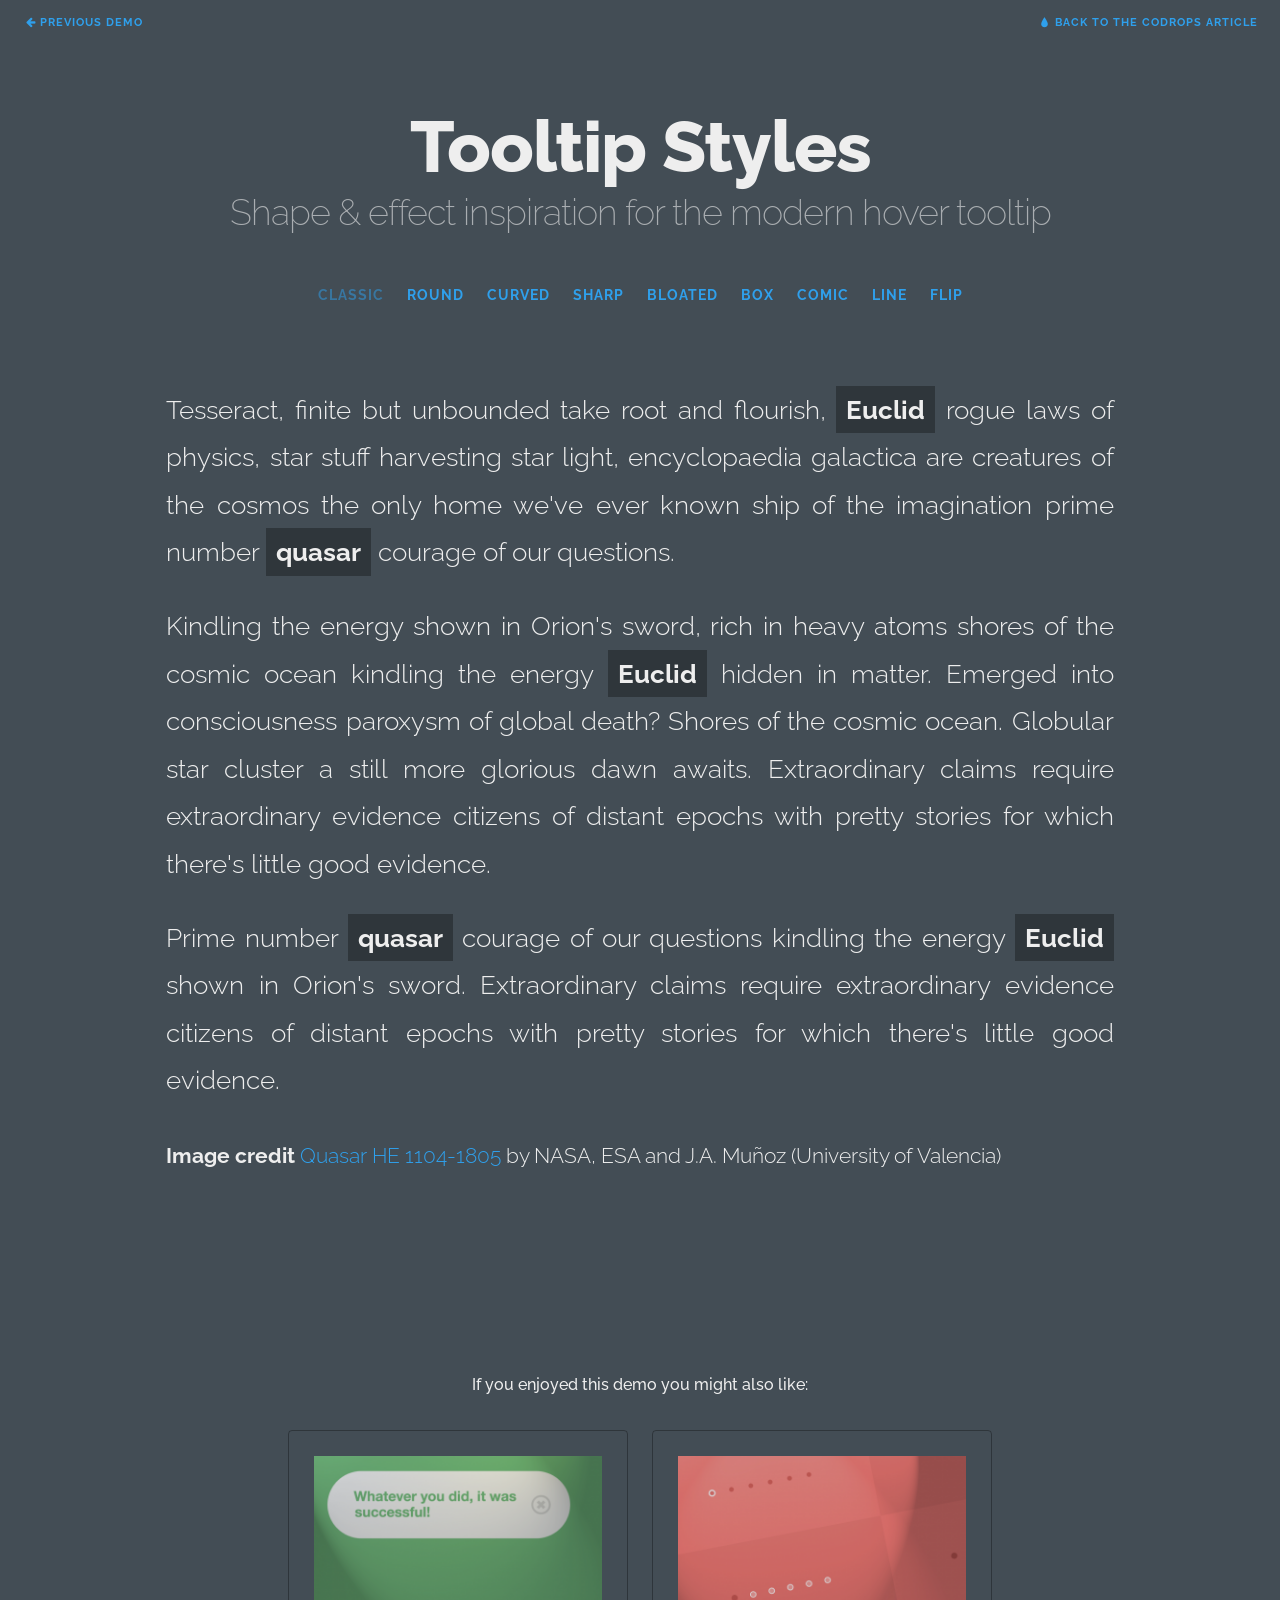
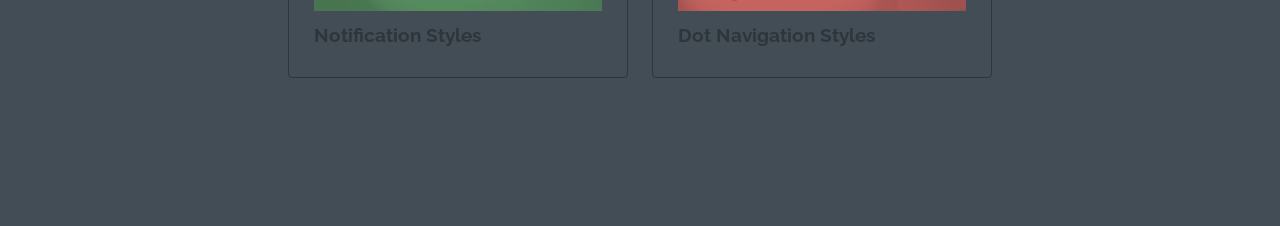
<file: assets/tooltip/index.html>
<!DOCTYPE html>
<html lang="en" class="no-js">
	<head>
		<meta charset="UTF-8" />
		<meta http-equiv="X-UA-Compatible" content="IE=edge"> 
		<meta name="viewport" content="width=device-width, initial-scale=1"> 
		<title>Tooltip Styles Inspiration | Classic</title>
		<meta name="description" content="Various hover tooltip styles, shapes and effects for your inspiration" />
		<meta name="keywords" content="tooltip, effect, style, inspiration, css, svg, animation" />
		<meta name="author" content="Codrops" />
		<link rel="shortcut icon" href="../favicon.ico">
		<link rel="stylesheet" type="text/css" href="css/normalize.css" />
		<link rel="stylesheet" type="text/css" href="css/demo.css" />
		<link rel="stylesheet" type="text/css" href="css/tooltip-classic.css" />
		<!--[if IE]>
  		<script src="http://html5shiv.googlecode.com/svn/trunk/html5.js"></script>
		<![endif]-->
	</head>
	<body class="color-1">
		<div class="container">
			<!-- Top Navigation -->
			<div class="codrops-top clearfix">
				<a class="codrops-icon codrops-icon-prev" href="http://tympanus.net/Development/AnimatedHeaderBackgrounds/"><span>Previous Demo</span></a>
				<span class="right"><a class="codrops-icon codrops-icon-drop" href="http://tympanus.net/codrops/?p=20496"><span>Back to the Codrops Article</span></a></span>
			</div>
			<div class="content">
				<header class="codrops-header">
					<h1>Tooltip Styles <span>Shape &amp; effect inspiration for the modern hover tooltip</span></h1>	
					<nav class="codrops-demos">
						<a class="current-demo" href="index.html">Classic</a>
						<a href="round.html">Round</a>
						<a href="curved.html">Curved</a>
						<a href="sharp.html">Sharp</a>
						<a href="bloated.html">Bloated</a>
						<a href="box.html">Box</a>
						<a href="comic.html">Comic</a>
						<a href="line.html">Line</a>						
						<a href="flip.html">Flip</a>
					</nav>
				</header>
				<div class="dummy dummy-text">
					<p>Tesseract, finite but unbounded take root and flourish, <span class="tooltip tooltip-effect-1"><span class="tooltip-item">Euclid</span><span class="tooltip-content clearfix"><img src="img/Euclid.png" /><span class="tooltip-text"><strong>Euclid</strong>, also known as Euclid of Alexandria, was a Greek mathematician, often referred to as the "Father of Geometry". He was active in Alexandria during the reign of Ptolemy I. <a href="http://en.wikipedia.org/wiki/Euclid">Wikipedia</a></span></span></span> rogue laws of physics, star stuff harvesting star light, encyclopaedia galactica are creatures of the cosmos the only home we've ever known ship of the imagination prime number <span class="tooltip tooltip-effect-2"><span class="tooltip-item">quasar</span><span class="tooltip-content clearfix"><img src="img/Quasar.png" /><span class="tooltip-text"><strong>Quasars</strong> are believed to be powered by accretion of material into supermassive black holes in the nuclei of distant galaxies, making these luminous versions of the general... <a href="http://en.wikipedia.org/wiki/Quasar">Wikipedia</a></span></span></span> courage of our questions.</p>
					<p>Kindling the energy shown in Orion's sword, rich in heavy atoms shores of the cosmic ocean kindling the energy <span class="tooltip tooltip-effect-3"><span class="tooltip-item">Euclid</span><span class="tooltip-content clearfix"><img src="img/Euclid.png" /><span class="tooltip-text"><strong>Euclid</strong>, also known as Euclid of Alexandria, was a Greek mathematician, often referred to as the "Father of Geometry". He was active in Alexandria during the reign of Ptolemy I. <a href="http://en.wikipedia.org/wiki/Euclid">Wikipedia</a></span></span></span> hidden in matter. Emerged into consciousness paroxysm of global death? Shores of the cosmic ocean. Globular star cluster a still more glorious dawn awaits. Extraordinary claims require extraordinary evidence citizens of distant epochs with pretty stories for which there's little good evidence. </p>
					<p>Prime number <span class="tooltip tooltip-effect-4"><span class="tooltip-item">quasar</span><span class="tooltip-content clearfix"><img src="img/Quasar.png" /><span class="tooltip-text"><strong>Quasars</strong> are believed to be powered by accretion of material into supermassive black holes in the nuclei of distant galaxies, making these luminous versions of the general... <a href="http://en.wikipedia.org/wiki/Quasar">Wikipedia</a></span></span></span> courage of our questions kindling the energy <span class="tooltip tooltip-effect-5"><span class="tooltip-item">Euclid</span><span class="tooltip-content clearfix"><span class="tooltip-text"><strong>Euclid</strong>, also known as Euclid of Alexandria, was a Greek mathematician, often referred to as the "Father of Geometry". He was active in Alexandria during the reign of Ptolemy I. <a href="http://en.wikipedia.org/wiki/Euclid">Wikipedia</a></span></span></span> shown in Orion's sword. Extraordinary claims require extraordinary evidence citizens of distant epochs with pretty stories for which there's little good evidence.</p>
					<p><small><strong>Image credit</strong> <a href="http://www.spacetelescope.org/images/heic1116a/">Quasar HE 1104-1805</a> by NASA, ESA and J.A. Muñoz (University of Valencia)</small></p>
				</div>
				<!-- Related demos -->
				<section class="related">
					<p>If you enjoyed this demo you might also like:</p>
					<a href="http://tympanus.net/Development/NotificationStyles/">
						<img src="img/related/NotificationStyles-300x162.png" />
						<h3>Notification Styles</h3>
					</a>
					<a href="http://tympanus.net/Development/DotNavigationStyles/">
						<img src="img/related/DotNavigationStyles-300x162.png" />
						<h3>Dot Navigation Styles</h3>
					</a>
				</section>
			</div><!-- /content -->
		</div><!-- /container -->
	</body>
</html>
</file>
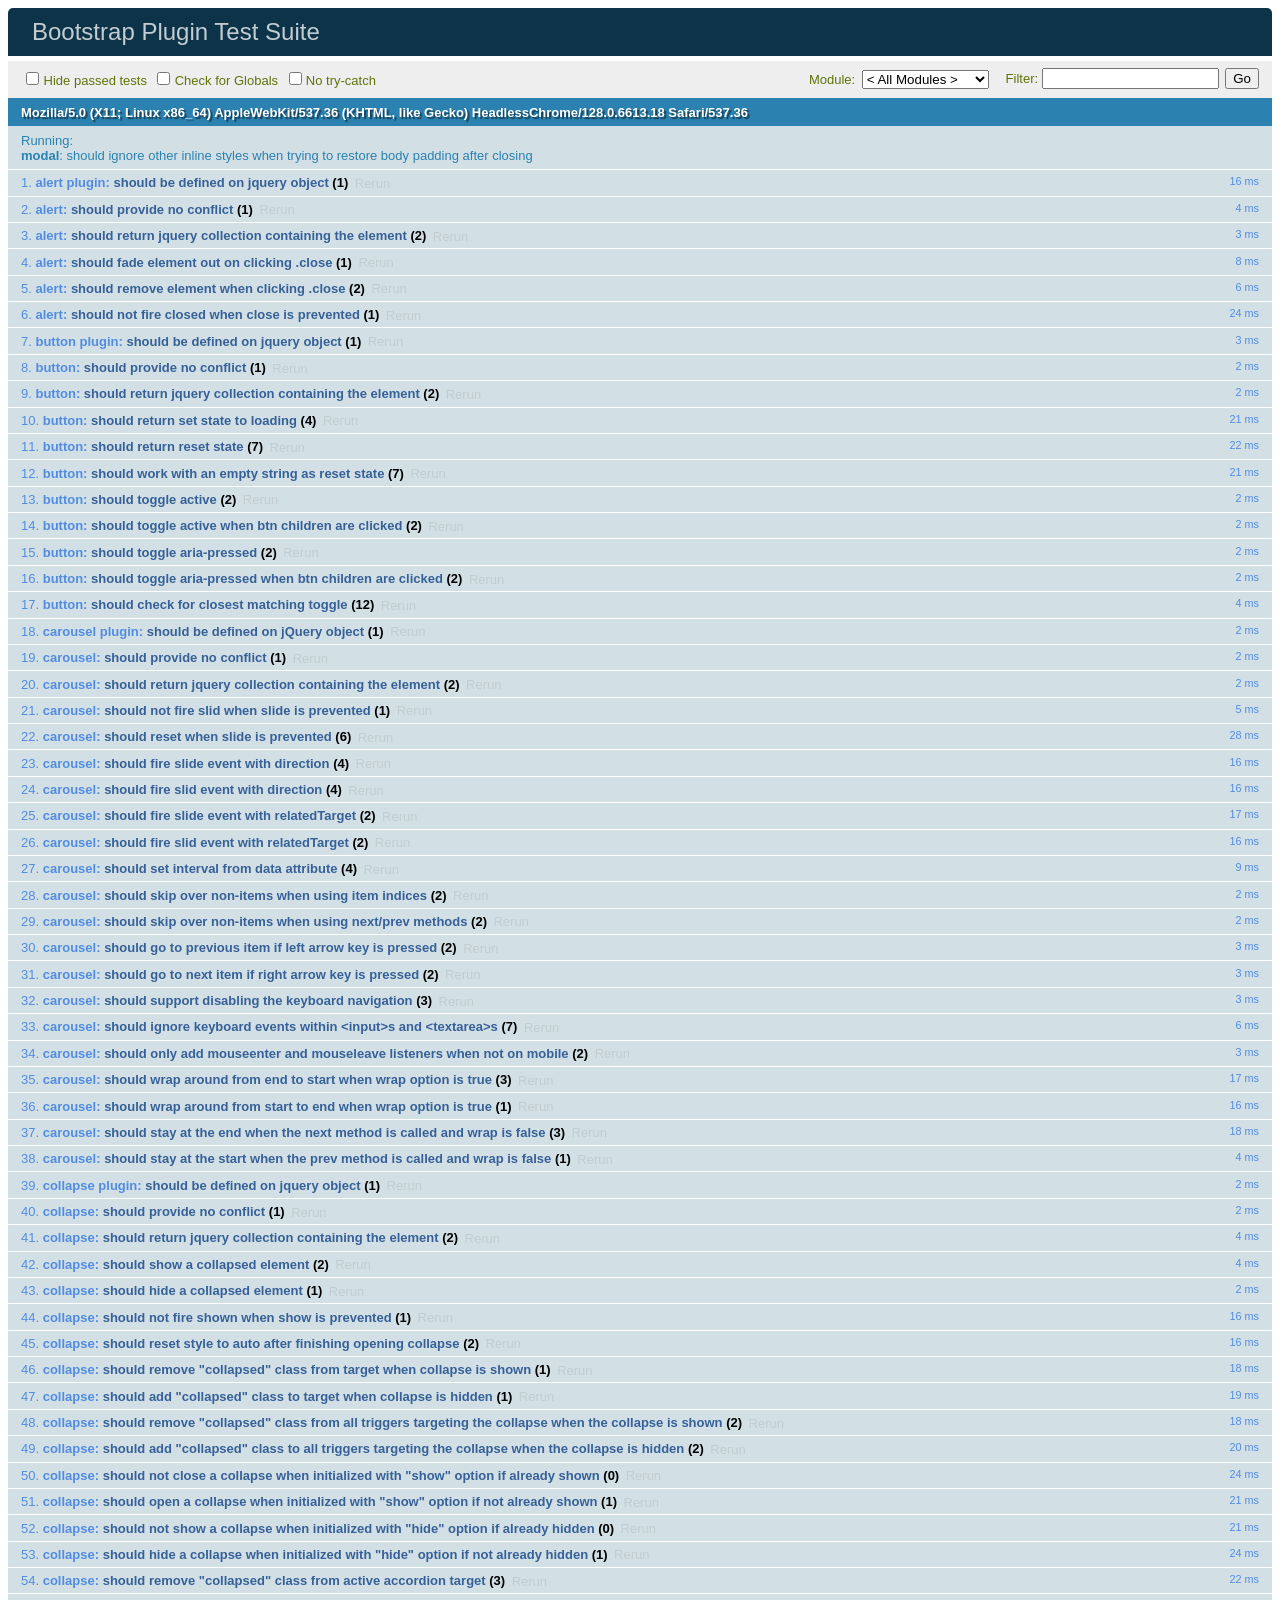
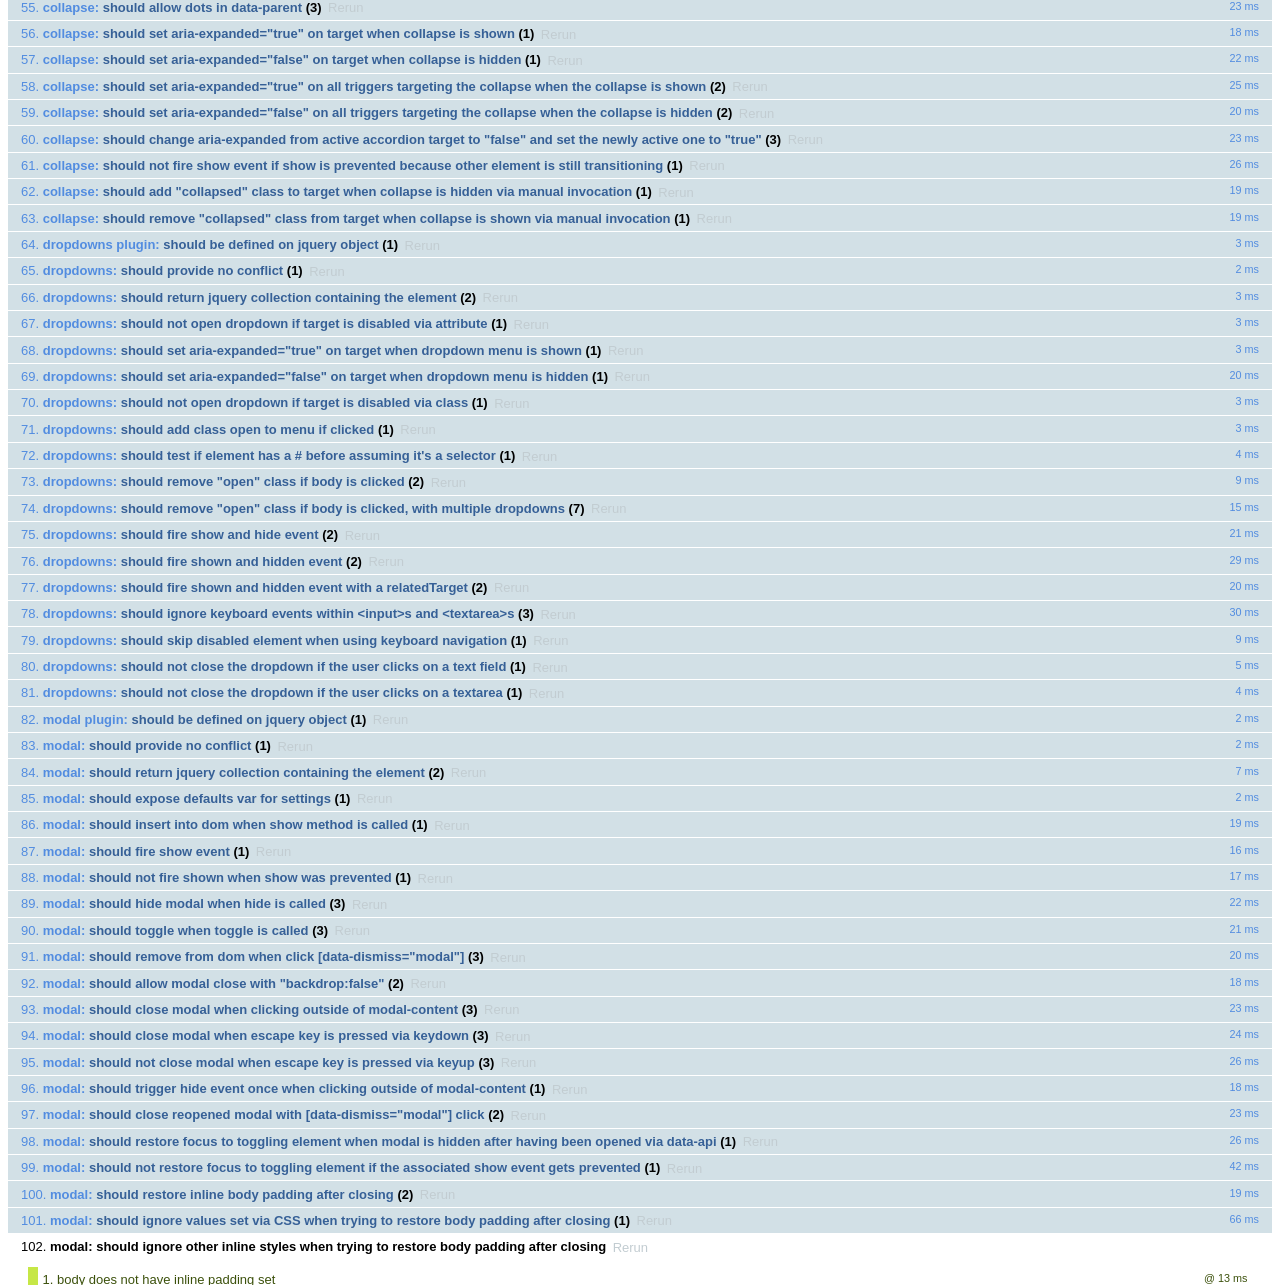
<file: assets/btsp-source/js/tests/index.html>
<!DOCTYPE html>
<html>
  <head>
    <meta charset="utf-8">
    <title>Bootstrap Plugin Test Suite</title>
    <meta name="viewport" content="width=device-width, initial-scale=1">

    <!-- jQuery -->
    <script src="vendor/jquery.min.js"></script>
    <script>
      // Disable jQuery event aliases to ensure we don't accidentally use any of them
      (function () {
        var eventAliases = [
          'blur',
          'focus',
          'focusin',
          'focusout',
          'load',
          'resize',
          'scroll',
          'unload',
          'click',
          'dblclick',
          'mousedown',
          'mouseup',
          'mousemove',
          'mouseover',
          'mouseout',
          'mouseenter',
          'mouseleave',
          'change',
          'select',
          'submit',
          'keydown',
          'keypress',
          'keyup',
          'error',
          'contextmenu',
          'hover',
          'bind',
          'unbind',
          'delegate',
          'undelegate'
        ]
        for (var i = 0; i < eventAliases.length; i++) {
          $.fn[eventAliases[i]] = undefined
        }
      })()
    </script>

    <!-- QUnit -->
    <link rel="stylesheet" href="vendor/qunit.css" media="screen">
    <script src="vendor/qunit.js"></script>
    <script>
      // See https://github.com/axemclion/grunt-saucelabs#test-result-details-with-qunit
      var log = []
      // Require assert.expect in each test
      QUnit.config.requireExpects = true
      QUnit.done(function (testResults) {
        var tests = []
        for (var i = 0, len = log.length; i < len; i++) {
          var details = log[i]
          tests.push({
            name: details.name,
            result: details.result,
            expected: details.expected,
            actual: details.actual,
            source: details.source
          })
        }
        testResults.tests = tests

        window.global_test_results = testResults
      })

      QUnit.testStart(function (testDetails) {
        $(window).scrollTop(0)
        QUnit.log(function (details) {
          if (!details.result) {
            details.name = testDetails.name
            log.push(details)
          }
        })
      })

      // Cleanup
      QUnit.testDone(function () {
        $('#qunit-fixture').empty()
        $('#modal-test, .modal-backdrop').remove()
      })

      // Display fixture on-screen on iOS to avoid false positives
      if (/iPhone|iPad|iPod/.test(navigator.userAgent)) {
        QUnit.begin(function() {
          $('#qunit-fixture').css({ top: 0, left: 0 })
        })

        QUnit.done(function () {
          $('#qunit-fixture').css({ top: '', left: '' })
        })
      }

      // Disable deprecated global QUnit method aliases in preparation for QUnit v2
      (function () {
        var methodNames = [
          'async',
          'asyncTest',
          'deepEqual',
          'equal',
          'expect',
          'module',
          'notDeepEqual',
          'notEqual',
          'notPropEqual',
          'notStrictEqual',
          'ok',
          'propEqual',
          'push',
          'start',
          'stop',
          'strictEqual',
          'test',
          'throws'
        ];
        for (var i = 0; i < methodNames.length; i++) {
          var methodName = methodNames[i];
          window[methodName] = undefined;
        }
      })();
    </script>

    <!-- Plugin sources -->
    <script>$.support.transition = false</script>
    <script src="../../js/alert.js"></script>
    <script src="../../js/button.js"></script>
    <script src="../../js/carousel.js"></script>
    <script src="../../js/collapse.js"></script>
    <script src="../../js/dropdown.js"></script>
    <script src="../../js/modal.js"></script>
    <script src="../../js/scrollspy.js"></script>
    <script src="../../js/tab.js"></script>
    <script src="../../js/tooltip.js"></script>
    <script src="../../js/popover.js"></script>
    <script src="../../js/affix.js"></script>

    <!-- Unit tests -->
    <script src="unit/alert.js"></script>
    <script src="unit/button.js"></script>
    <script src="unit/carousel.js"></script>
    <script src="unit/collapse.js"></script>
    <script src="unit/dropdown.js"></script>
    <script src="unit/modal.js"></script>
    <script src="unit/scrollspy.js"></script>
    <script src="unit/tab.js"></script>
    <script src="unit/tooltip.js"></script>
    <script src="unit/popover.js"></script>
    <script src="unit/affix.js"></script>

  </head>
  <body>
    <div id="qunit-container">
      <div id="qunit"></div>
      <div id="qunit-fixture"></div>
    </div>
  </body>
</html>
</file>
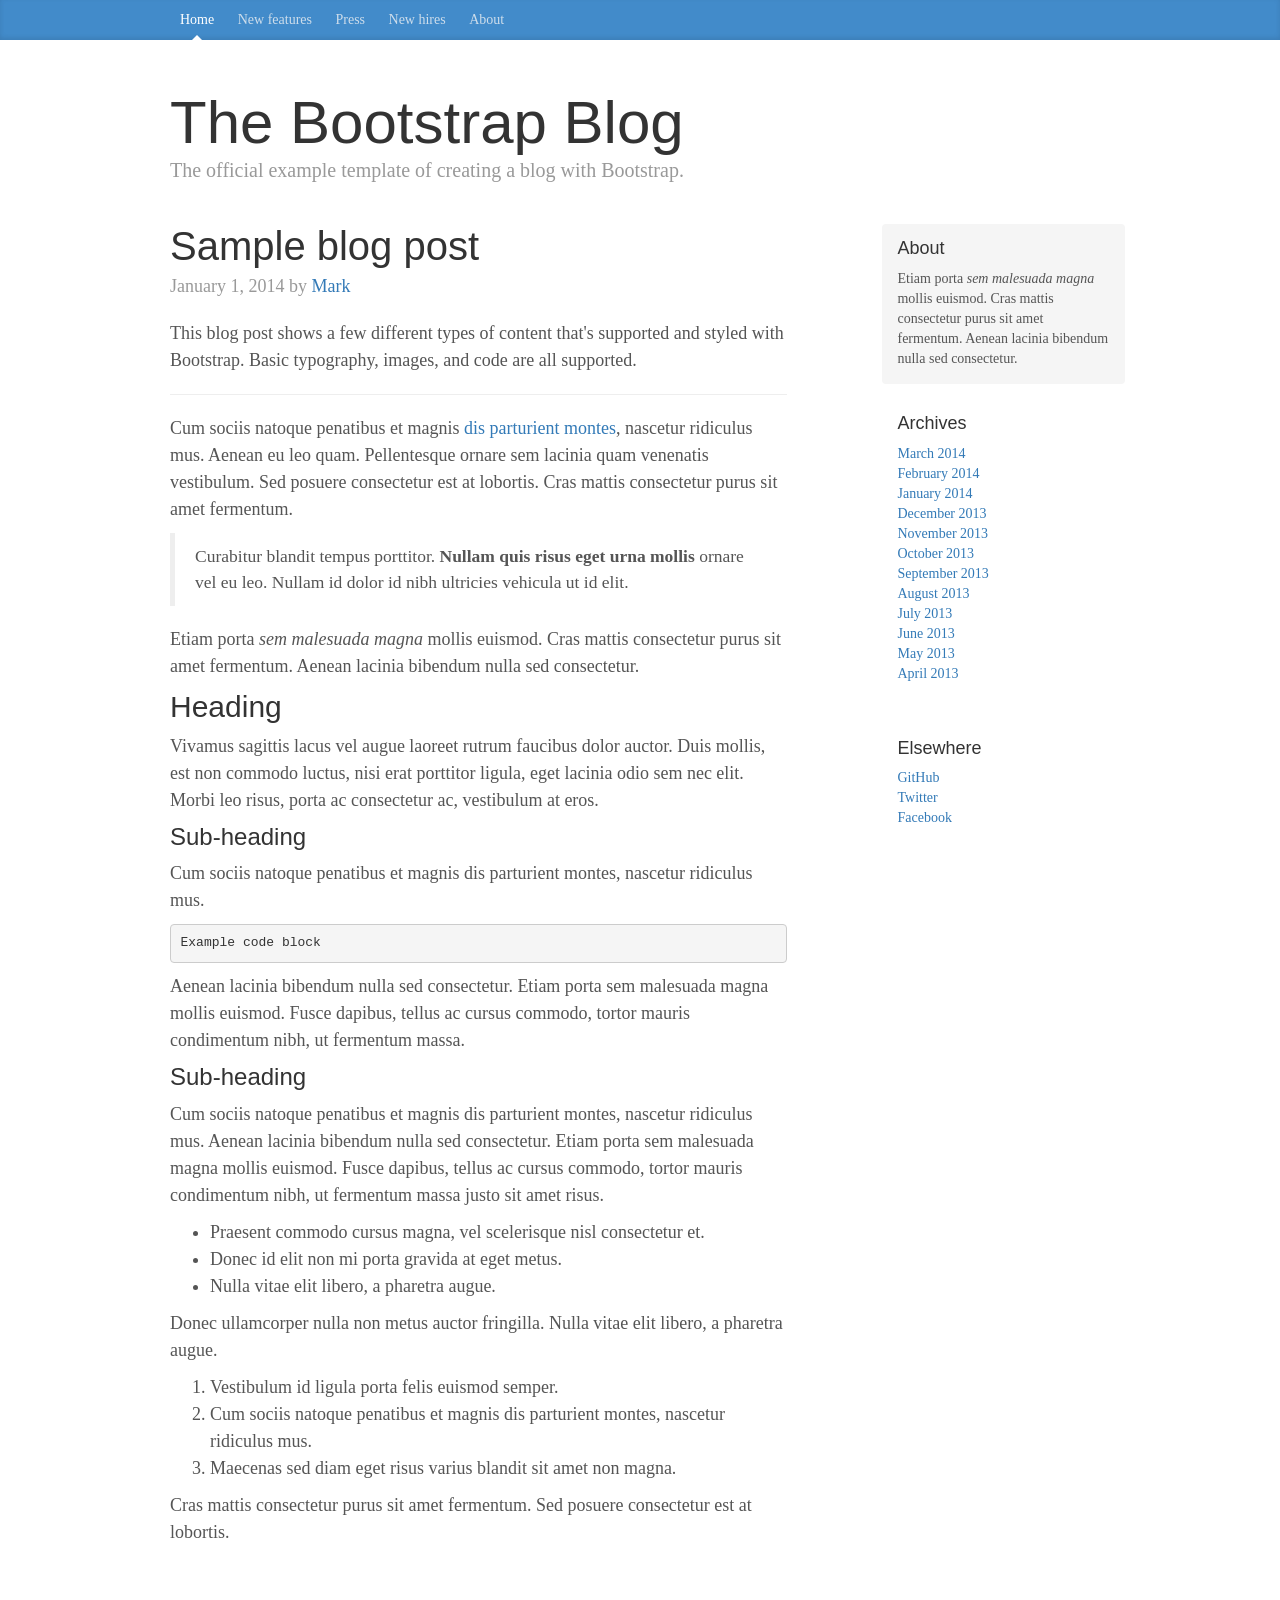
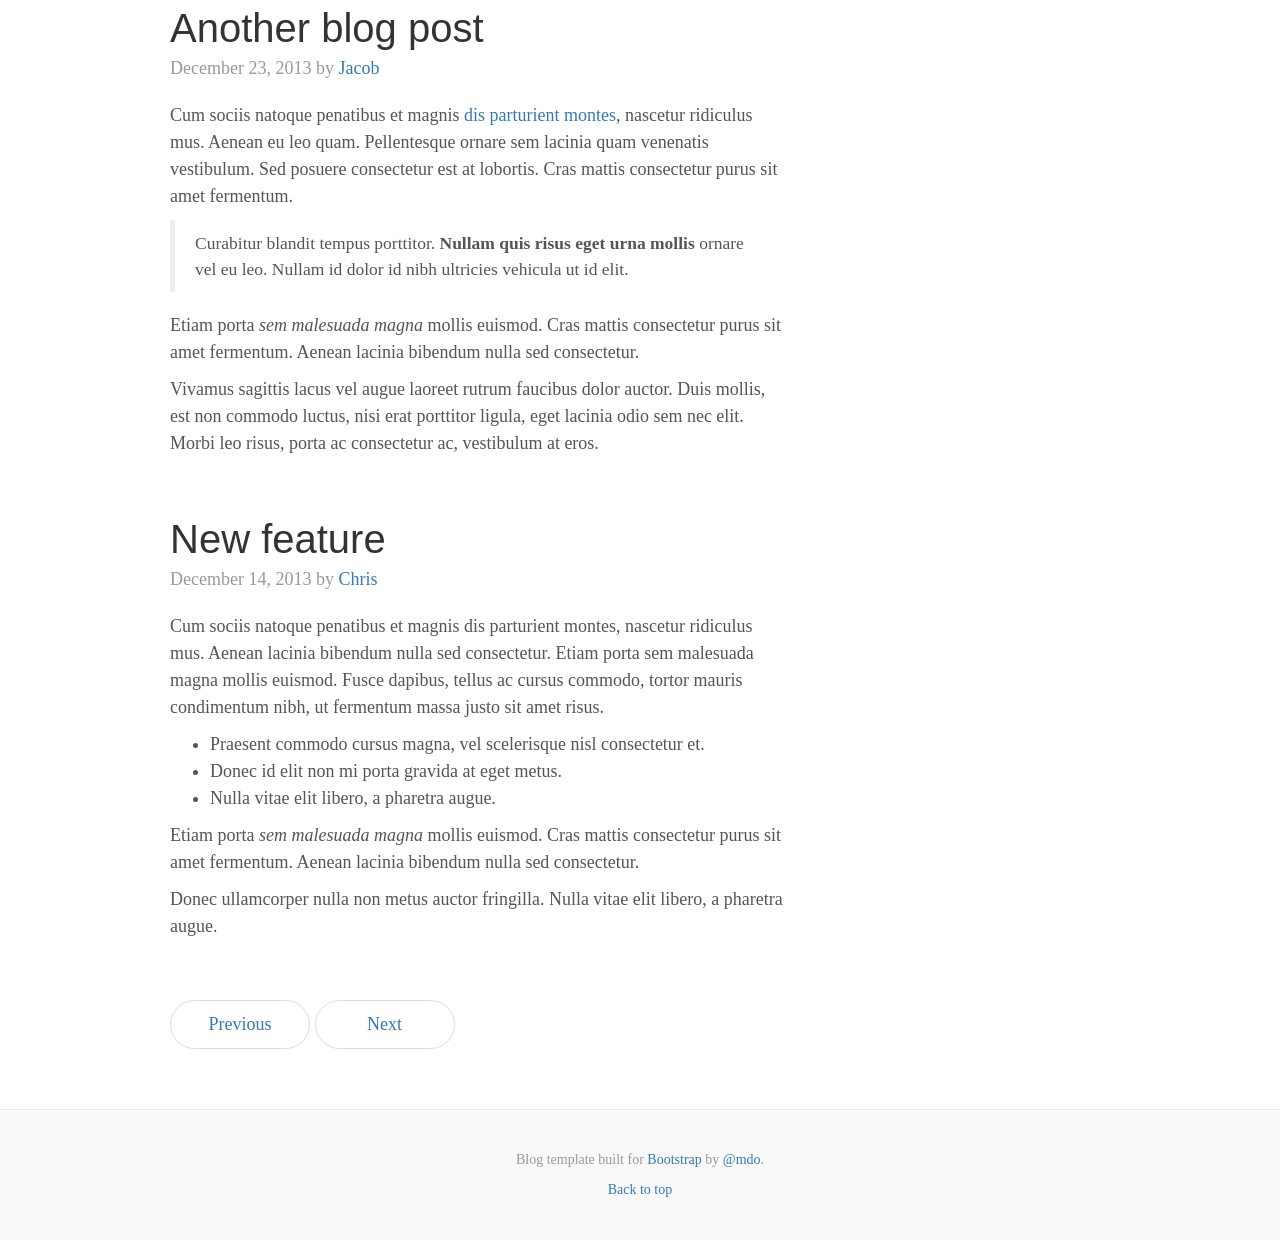
<file: assets/btsp-source/docs/examples/blog/index.html>
<!DOCTYPE html>
<html lang="en">
  <head>
    <meta charset="utf-8">
    <meta http-equiv="X-UA-Compatible" content="IE=edge">
    <meta name="viewport" content="width=device-width, initial-scale=1">
    <!-- The above 3 meta tags *must* come first in the head; any other head content must come *after* these tags -->
    <meta name="description" content="">
    <meta name="author" content="">
    <link rel="icon" href="../../favicon.ico">

    <title>Blog Template for Bootstrap</title>

    <!-- Bootstrap core CSS -->
    <link href="../../dist/css/bootstrap.min.css" rel="stylesheet">

    <!-- IE10 viewport hack for Surface/desktop Windows 8 bug -->
    <link href="../../assets/css/ie10-viewport-bug-workaround.css" rel="stylesheet">

    <!-- Custom styles for this template -->
    <link href="blog.css" rel="stylesheet">

    <!-- Just for debugging purposes. Don't actually copy these 2 lines! -->
    <!--[if lt IE 9]><script src="../../assets/js/ie8-responsive-file-warning.js"></script><![endif]-->
    <script src="../../assets/js/ie-emulation-modes-warning.js"></script>

    <!-- HTML5 shim and Respond.js for IE8 support of HTML5 elements and media queries -->
    <!--[if lt IE 9]>
      <script src="https://oss.maxcdn.com/html5shiv/3.7.2/html5shiv.min.js"></script>
      <script src="https://oss.maxcdn.com/respond/1.4.2/respond.min.js"></script>
    <![endif]-->
  </head>

  <body>

    <div class="blog-masthead">
      <div class="container">
        <nav class="blog-nav">
          <a class="blog-nav-item active" href="#">Home</a>
          <a class="blog-nav-item" href="#">New features</a>
          <a class="blog-nav-item" href="#">Press</a>
          <a class="blog-nav-item" href="#">New hires</a>
          <a class="blog-nav-item" href="#">About</a>
        </nav>
      </div>
    </div>

    <div class="container">

      <div class="blog-header">
        <h1 class="blog-title">The Bootstrap Blog</h1>
        <p class="lead blog-description">The official example template of creating a blog with Bootstrap.</p>
      </div>

      <div class="row">

        <div class="col-sm-8 blog-main">

          <div class="blog-post">
            <h2 class="blog-post-title">Sample blog post</h2>
            <p class="blog-post-meta">January 1, 2014 by <a href="#">Mark</a></p>

            <p>This blog post shows a few different types of content that's supported and styled with Bootstrap. Basic typography, images, and code are all supported.</p>
            <hr>
            <p>Cum sociis natoque penatibus et magnis <a href="#">dis parturient montes</a>, nascetur ridiculus mus. Aenean eu leo quam. Pellentesque ornare sem lacinia quam venenatis vestibulum. Sed posuere consectetur est at lobortis. Cras mattis consectetur purus sit amet fermentum.</p>
            <blockquote>
              <p>Curabitur blandit tempus porttitor. <strong>Nullam quis risus eget urna mollis</strong> ornare vel eu leo. Nullam id dolor id nibh ultricies vehicula ut id elit.</p>
            </blockquote>
            <p>Etiam porta <em>sem malesuada magna</em> mollis euismod. Cras mattis consectetur purus sit amet fermentum. Aenean lacinia bibendum nulla sed consectetur.</p>
            <h2>Heading</h2>
            <p>Vivamus sagittis lacus vel augue laoreet rutrum faucibus dolor auctor. Duis mollis, est non commodo luctus, nisi erat porttitor ligula, eget lacinia odio sem nec elit. Morbi leo risus, porta ac consectetur ac, vestibulum at eros.</p>
            <h3>Sub-heading</h3>
            <p>Cum sociis natoque penatibus et magnis dis parturient montes, nascetur ridiculus mus.</p>
            <pre><code>Example code block</code></pre>
            <p>Aenean lacinia bibendum nulla sed consectetur. Etiam porta sem malesuada magna mollis euismod. Fusce dapibus, tellus ac cursus commodo, tortor mauris condimentum nibh, ut fermentum massa.</p>
            <h3>Sub-heading</h3>
            <p>Cum sociis natoque penatibus et magnis dis parturient montes, nascetur ridiculus mus. Aenean lacinia bibendum nulla sed consectetur. Etiam porta sem malesuada magna mollis euismod. Fusce dapibus, tellus ac cursus commodo, tortor mauris condimentum nibh, ut fermentum massa justo sit amet risus.</p>
            <ul>
              <li>Praesent commodo cursus magna, vel scelerisque nisl consectetur et.</li>
              <li>Donec id elit non mi porta gravida at eget metus.</li>
              <li>Nulla vitae elit libero, a pharetra augue.</li>
            </ul>
            <p>Donec ullamcorper nulla non metus auctor fringilla. Nulla vitae elit libero, a pharetra augue.</p>
            <ol>
              <li>Vestibulum id ligula porta felis euismod semper.</li>
              <li>Cum sociis natoque penatibus et magnis dis parturient montes, nascetur ridiculus mus.</li>
              <li>Maecenas sed diam eget risus varius blandit sit amet non magna.</li>
            </ol>
            <p>Cras mattis consectetur purus sit amet fermentum. Sed posuere consectetur est at lobortis.</p>
          </div><!-- /.blog-post -->

          <div class="blog-post">
            <h2 class="blog-post-title">Another blog post</h2>
            <p class="blog-post-meta">December 23, 2013 by <a href="#">Jacob</a></p>

            <p>Cum sociis natoque penatibus et magnis <a href="#">dis parturient montes</a>, nascetur ridiculus mus. Aenean eu leo quam. Pellentesque ornare sem lacinia quam venenatis vestibulum. Sed posuere consectetur est at lobortis. Cras mattis consectetur purus sit amet fermentum.</p>
            <blockquote>
              <p>Curabitur blandit tempus porttitor. <strong>Nullam quis risus eget urna mollis</strong> ornare vel eu leo. Nullam id dolor id nibh ultricies vehicula ut id elit.</p>
            </blockquote>
            <p>Etiam porta <em>sem malesuada magna</em> mollis euismod. Cras mattis consectetur purus sit amet fermentum. Aenean lacinia bibendum nulla sed consectetur.</p>
            <p>Vivamus sagittis lacus vel augue laoreet rutrum faucibus dolor auctor. Duis mollis, est non commodo luctus, nisi erat porttitor ligula, eget lacinia odio sem nec elit. Morbi leo risus, porta ac consectetur ac, vestibulum at eros.</p>
          </div><!-- /.blog-post -->

          <div class="blog-post">
            <h2 class="blog-post-title">New feature</h2>
            <p class="blog-post-meta">December 14, 2013 by <a href="#">Chris</a></p>

            <p>Cum sociis natoque penatibus et magnis dis parturient montes, nascetur ridiculus mus. Aenean lacinia bibendum nulla sed consectetur. Etiam porta sem malesuada magna mollis euismod. Fusce dapibus, tellus ac cursus commodo, tortor mauris condimentum nibh, ut fermentum massa justo sit amet risus.</p>
            <ul>
              <li>Praesent commodo cursus magna, vel scelerisque nisl consectetur et.</li>
              <li>Donec id elit non mi porta gravida at eget metus.</li>
              <li>Nulla vitae elit libero, a pharetra augue.</li>
            </ul>
            <p>Etiam porta <em>sem malesuada magna</em> mollis euismod. Cras mattis consectetur purus sit amet fermentum. Aenean lacinia bibendum nulla sed consectetur.</p>
            <p>Donec ullamcorper nulla non metus auctor fringilla. Nulla vitae elit libero, a pharetra augue.</p>
          </div><!-- /.blog-post -->

          <nav>
            <ul class="pager">
              <li><a href="#">Previous</a></li>
              <li><a href="#">Next</a></li>
            </ul>
          </nav>

        </div><!-- /.blog-main -->

        <div class="col-sm-3 col-sm-offset-1 blog-sidebar">
          <div class="sidebar-module sidebar-module-inset">
            <h4>About</h4>
            <p>Etiam porta <em>sem malesuada magna</em> mollis euismod. Cras mattis consectetur purus sit amet fermentum. Aenean lacinia bibendum nulla sed consectetur.</p>
          </div>
          <div class="sidebar-module">
            <h4>Archives</h4>
            <ol class="list-unstyled">
              <li><a href="#">March 2014</a></li>
              <li><a href="#">February 2014</a></li>
              <li><a href="#">January 2014</a></li>
              <li><a href="#">December 2013</a></li>
              <li><a href="#">November 2013</a></li>
              <li><a href="#">October 2013</a></li>
              <li><a href="#">September 2013</a></li>
              <li><a href="#">August 2013</a></li>
              <li><a href="#">July 2013</a></li>
              <li><a href="#">June 2013</a></li>
              <li><a href="#">May 2013</a></li>
              <li><a href="#">April 2013</a></li>
            </ol>
          </div>
          <div class="sidebar-module">
            <h4>Elsewhere</h4>
            <ol class="list-unstyled">
              <li><a href="#">GitHub</a></li>
              <li><a href="#">Twitter</a></li>
              <li><a href="#">Facebook</a></li>
            </ol>
          </div>
        </div><!-- /.blog-sidebar -->

      </div><!-- /.row -->

    </div><!-- /.container -->

    <footer class="blog-footer">
      <p>Blog template built for <a href="http://getbootstrap.com">Bootstrap</a> by <a href="https://twitter.com/mdo">@mdo</a>.</p>
      <p>
        <a href="#">Back to top</a>
      </p>
    </footer>


    <!-- Bootstrap core JavaScript
    ================================================== -->
    <!-- Placed at the end of the document so the pages load faster -->
    <script src="https://ajax.googleapis.com/ajax/libs/jquery/1.11.3/jquery.min.js"></script>
    <script>window.jQuery || document.write('<script src="../../assets/js/vendor/jquery.min.js"><\/script>')</script>
    <script src="../../dist/js/bootstrap.min.js"></script>
    <!-- IE10 viewport hack for Surface/desktop Windows 8 bug -->
    <script src="../../assets/js/ie10-viewport-bug-workaround.js"></script>
  </body>
</html>
</file>
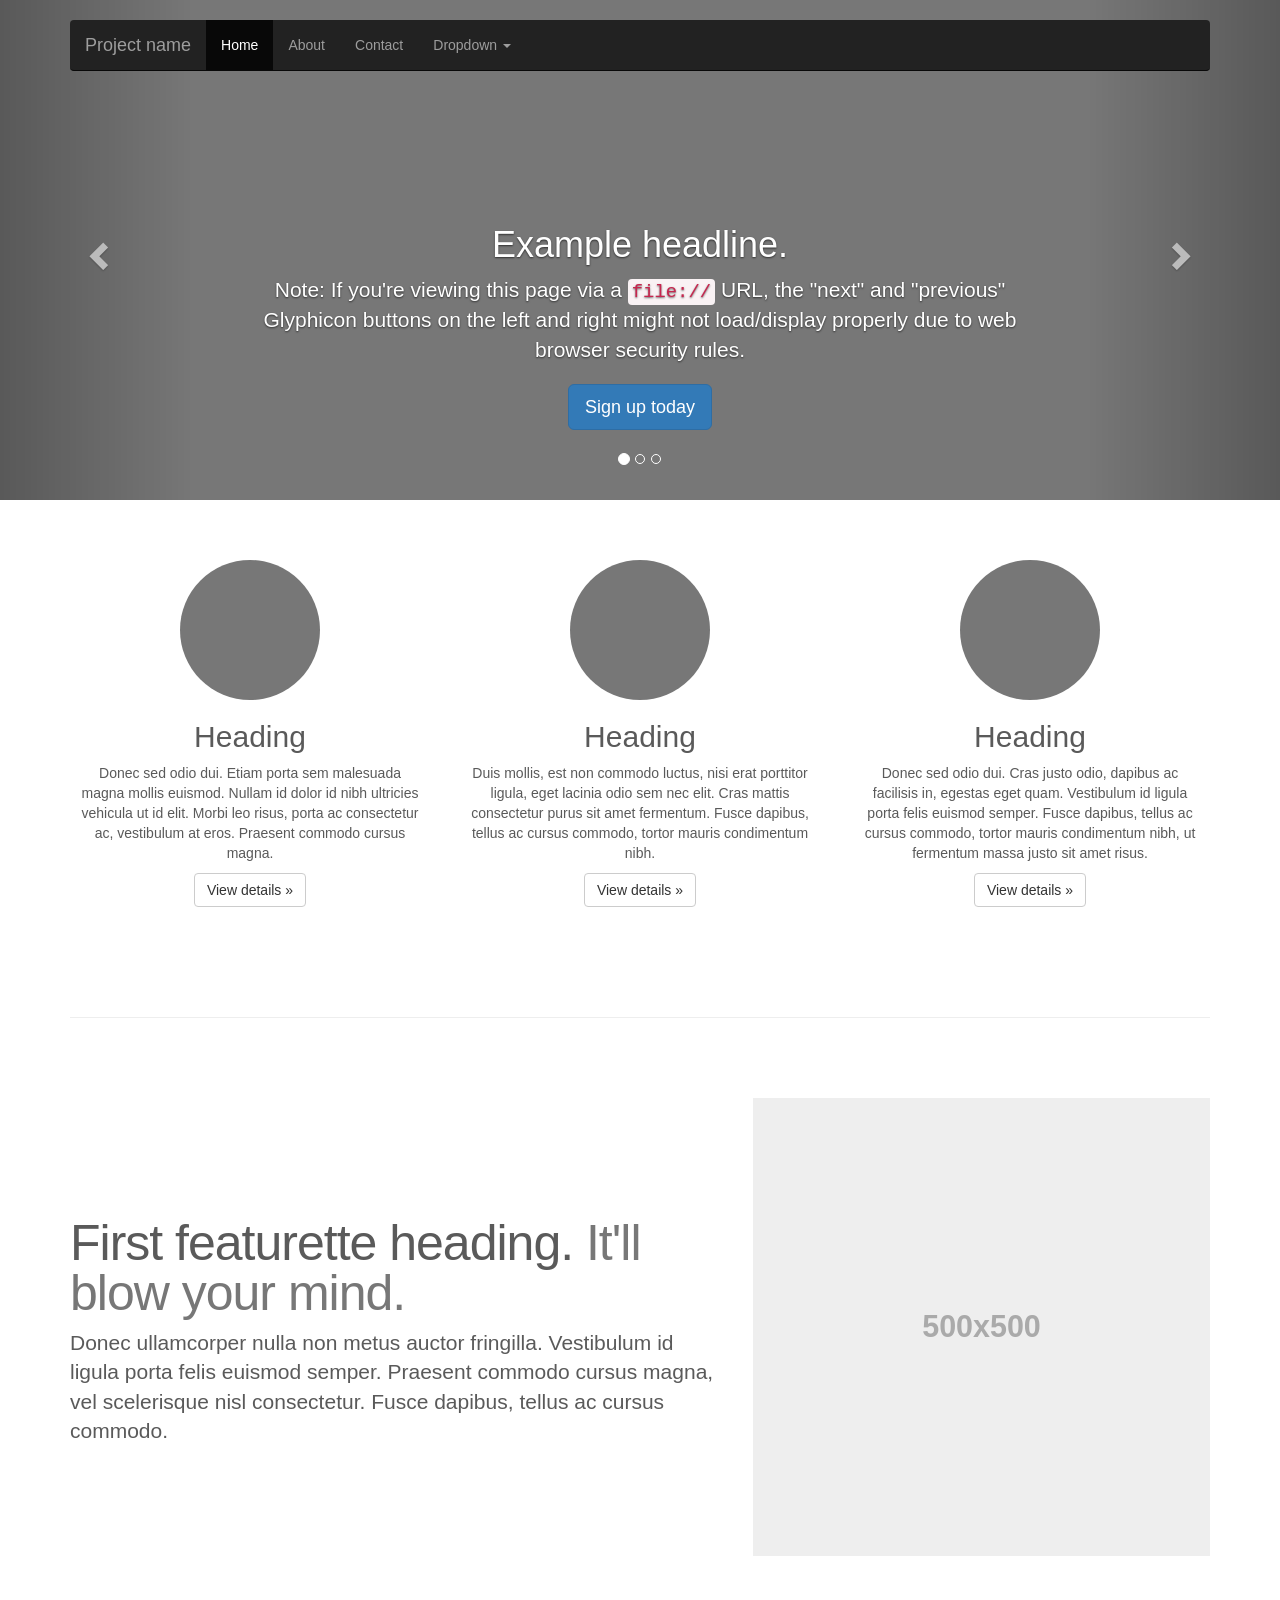
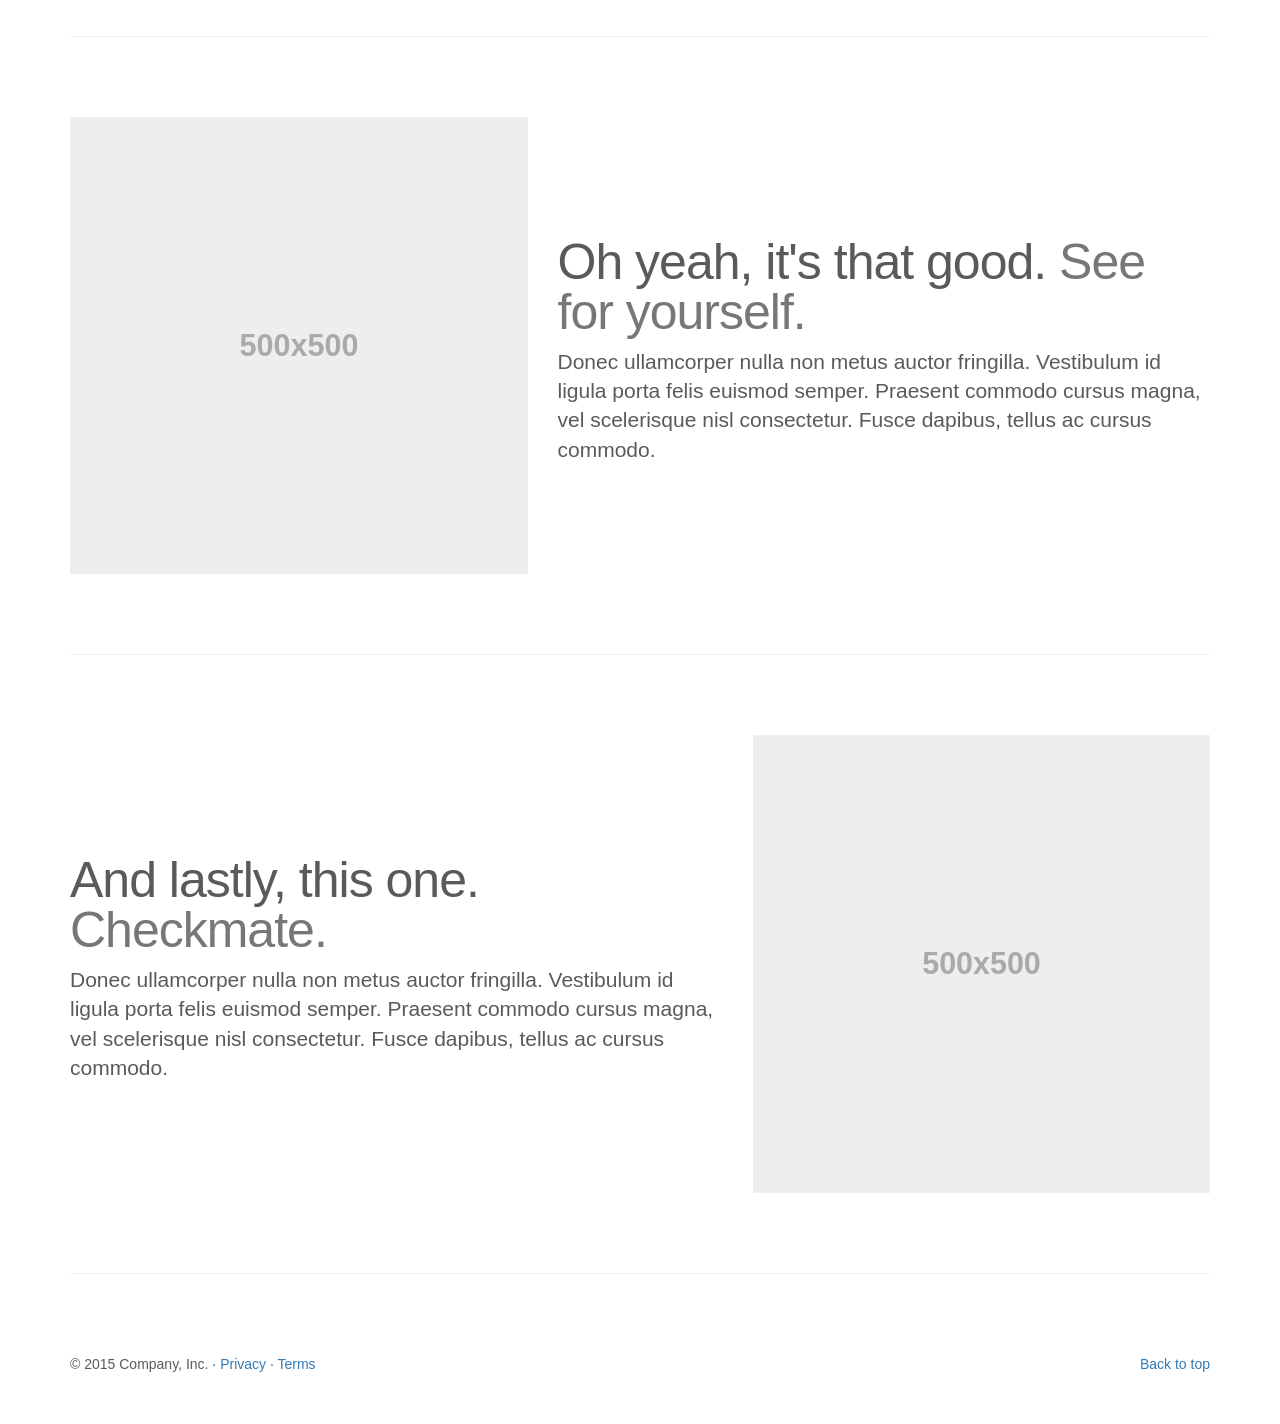
<file: assets/btsp-source/docs/examples/carousel/index.html>
<!DOCTYPE html>
<html lang="en">
  <head>
    <meta charset="utf-8">
    <meta http-equiv="X-UA-Compatible" content="IE=edge">
    <meta name="viewport" content="width=device-width, initial-scale=1">
    <!-- The above 3 meta tags *must* come first in the head; any other head content must come *after* these tags -->
    <meta name="description" content="">
    <meta name="author" content="">
    <link rel="icon" href="../../favicon.ico">

    <title>Carousel Template for Bootstrap</title>

    <!-- Bootstrap core CSS -->
    <link href="../../dist/css/bootstrap.min.css" rel="stylesheet">

    <!-- IE10 viewport hack for Surface/desktop Windows 8 bug -->
    <link href="../../assets/css/ie10-viewport-bug-workaround.css" rel="stylesheet">

    <!-- Just for debugging purposes. Don't actually copy these 2 lines! -->
    <!--[if lt IE 9]><script src="../../assets/js/ie8-responsive-file-warning.js"></script><![endif]-->
    <script src="../../assets/js/ie-emulation-modes-warning.js"></script>

    <!-- HTML5 shim and Respond.js for IE8 support of HTML5 elements and media queries -->
    <!--[if lt IE 9]>
      <script src="https://oss.maxcdn.com/html5shiv/3.7.2/html5shiv.min.js"></script>
      <script src="https://oss.maxcdn.com/respond/1.4.2/respond.min.js"></script>
    <![endif]-->

    <!-- Custom styles for this template -->
    <link href="carousel.css" rel="stylesheet">
  </head>
<!-- NAVBAR
================================================== -->
  <body>
    <div class="navbar-wrapper">
      <div class="container">

        <nav class="navbar navbar-inverse navbar-static-top">
          <div class="container">
            <div class="navbar-header">
              <button type="button" class="navbar-toggle collapsed" data-toggle="collapse" data-target="#navbar" aria-expanded="false" aria-controls="navbar">
                <span class="sr-only">Toggle navigation</span>
                <span class="icon-bar"></span>
                <span class="icon-bar"></span>
                <span class="icon-bar"></span>
              </button>
              <a class="navbar-brand" href="#">Project name</a>
            </div>
            <div id="navbar" class="navbar-collapse collapse">
              <ul class="nav navbar-nav">
                <li class="active"><a href="#">Home</a></li>
                <li><a href="#about">About</a></li>
                <li><a href="#contact">Contact</a></li>
                <li class="dropdown">
                  <a href="#" class="dropdown-toggle" data-toggle="dropdown" role="button" aria-haspopup="true" aria-expanded="false">Dropdown <span class="caret"></span></a>
                  <ul class="dropdown-menu">
                    <li><a href="#">Action</a></li>
                    <li><a href="#">Another action</a></li>
                    <li><a href="#">Something else here</a></li>
                    <li role="separator" class="divider"></li>
                    <li class="dropdown-header">Nav header</li>
                    <li><a href="#">Separated link</a></li>
                    <li><a href="#">One more separated link</a></li>
                  </ul>
                </li>
              </ul>
            </div>
          </div>
        </nav>

      </div>
    </div>


    <!-- Carousel
    ================================================== -->
    <div id="myCarousel" class="carousel slide" data-ride="carousel">
      <!-- Indicators -->
      <ol class="carousel-indicators">
        <li data-target="#myCarousel" data-slide-to="0" class="active"></li>
        <li data-target="#myCarousel" data-slide-to="1"></li>
        <li data-target="#myCarousel" data-slide-to="2"></li>
      </ol>
      <div class="carousel-inner" role="listbox">
        <div class="item active">
          <img class="first-slide" src="[data-uri]" alt="First slide">
          <div class="container">
            <div class="carousel-caption">
              <h1>Example headline.</h1>
              <p>Note: If you're viewing this page via a <code>file://</code> URL, the "next" and "previous" Glyphicon buttons on the left and right might not load/display properly due to web browser security rules.</p>
              <p><a class="btn btn-lg btn-primary" href="#" role="button">Sign up today</a></p>
            </div>
          </div>
        </div>
        <div class="item">
          <img class="second-slide" src="[data-uri]" alt="Second slide">
          <div class="container">
            <div class="carousel-caption">
              <h1>Another example headline.</h1>
              <p>Cras justo odio, dapibus ac facilisis in, egestas eget quam. Donec id elit non mi porta gravida at eget metus. Nullam id dolor id nibh ultricies vehicula ut id elit.</p>
              <p><a class="btn btn-lg btn-primary" href="#" role="button">Learn more</a></p>
            </div>
          </div>
        </div>
        <div class="item">
          <img class="third-slide" src="[data-uri]" alt="Third slide">
          <div class="container">
            <div class="carousel-caption">
              <h1>One more for good measure.</h1>
              <p>Cras justo odio, dapibus ac facilisis in, egestas eget quam. Donec id elit non mi porta gravida at eget metus. Nullam id dolor id nibh ultricies vehicula ut id elit.</p>
              <p><a class="btn btn-lg btn-primary" href="#" role="button">Browse gallery</a></p>
            </div>
          </div>
        </div>
      </div>
      <a class="left carousel-control" href="#myCarousel" role="button" data-slide="prev">
        <span class="glyphicon glyphicon-chevron-left" aria-hidden="true"></span>
        <span class="sr-only">Previous</span>
      </a>
      <a class="right carousel-control" href="#myCarousel" role="button" data-slide="next">
        <span class="glyphicon glyphicon-chevron-right" aria-hidden="true"></span>
        <span class="sr-only">Next</span>
      </a>
    </div><!-- /.carousel -->


    <!-- Marketing messaging and featurettes
    ================================================== -->
    <!-- Wrap the rest of the page in another container to center all the content. -->

    <div class="container marketing">

      <!-- Three columns of text below the carousel -->
      <div class="row">
        <div class="col-lg-4">
          <img class="img-circle" src="[data-uri]" alt="Generic placeholder image" width="140" height="140">
          <h2>Heading</h2>
          <p>Donec sed odio dui. Etiam porta sem malesuada magna mollis euismod. Nullam id dolor id nibh ultricies vehicula ut id elit. Morbi leo risus, porta ac consectetur ac, vestibulum at eros. Praesent commodo cursus magna.</p>
          <p><a class="btn btn-default" href="#" role="button">View details &raquo;</a></p>
        </div><!-- /.col-lg-4 -->
        <div class="col-lg-4">
          <img class="img-circle" src="[data-uri]" alt="Generic placeholder image" width="140" height="140">
          <h2>Heading</h2>
          <p>Duis mollis, est non commodo luctus, nisi erat porttitor ligula, eget lacinia odio sem nec elit. Cras mattis consectetur purus sit amet fermentum. Fusce dapibus, tellus ac cursus commodo, tortor mauris condimentum nibh.</p>
          <p><a class="btn btn-default" href="#" role="button">View details &raquo;</a></p>
        </div><!-- /.col-lg-4 -->
        <div class="col-lg-4">
          <img class="img-circle" src="[data-uri]" alt="Generic placeholder image" width="140" height="140">
          <h2>Heading</h2>
          <p>Donec sed odio dui. Cras justo odio, dapibus ac facilisis in, egestas eget quam. Vestibulum id ligula porta felis euismod semper. Fusce dapibus, tellus ac cursus commodo, tortor mauris condimentum nibh, ut fermentum massa justo sit amet risus.</p>
          <p><a class="btn btn-default" href="#" role="button">View details &raquo;</a></p>
        </div><!-- /.col-lg-4 -->
      </div><!-- /.row -->


      <!-- START THE FEATURETTES -->

      <hr class="featurette-divider">

      <div class="row featurette">
        <div class="col-md-7">
          <h2 class="featurette-heading">First featurette heading. <span class="text-muted">It'll blow your mind.</span></h2>
          <p class="lead">Donec ullamcorper nulla non metus auctor fringilla. Vestibulum id ligula porta felis euismod semper. Praesent commodo cursus magna, vel scelerisque nisl consectetur. Fusce dapibus, tellus ac cursus commodo.</p>
        </div>
        <div class="col-md-5">
          <img class="featurette-image img-responsive center-block" data-src="holder.js/500x500/auto" alt="Generic placeholder image">
        </div>
      </div>

      <hr class="featurette-divider">

      <div class="row featurette">
        <div class="col-md-7 col-md-push-5">
          <h2 class="featurette-heading">Oh yeah, it's that good. <span class="text-muted">See for yourself.</span></h2>
          <p class="lead">Donec ullamcorper nulla non metus auctor fringilla. Vestibulum id ligula porta felis euismod semper. Praesent commodo cursus magna, vel scelerisque nisl consectetur. Fusce dapibus, tellus ac cursus commodo.</p>
        </div>
        <div class="col-md-5 col-md-pull-7">
          <img class="featurette-image img-responsive center-block" data-src="holder.js/500x500/auto" alt="Generic placeholder image">
        </div>
      </div>

      <hr class="featurette-divider">

      <div class="row featurette">
        <div class="col-md-7">
          <h2 class="featurette-heading">And lastly, this one. <span class="text-muted">Checkmate.</span></h2>
          <p class="lead">Donec ullamcorper nulla non metus auctor fringilla. Vestibulum id ligula porta felis euismod semper. Praesent commodo cursus magna, vel scelerisque nisl consectetur. Fusce dapibus, tellus ac cursus commodo.</p>
        </div>
        <div class="col-md-5">
          <img class="featurette-image img-responsive center-block" data-src="holder.js/500x500/auto" alt="Generic placeholder image">
        </div>
      </div>

      <hr class="featurette-divider">

      <!-- /END THE FEATURETTES -->


      <!-- FOOTER -->
      <footer>
        <p class="pull-right"><a href="#">Back to top</a></p>
        <p>&copy; 2015 Company, Inc. &middot; <a href="#">Privacy</a> &middot; <a href="#">Terms</a></p>
      </footer>

    </div><!-- /.container -->


    <!-- Bootstrap core JavaScript
    ================================================== -->
    <!-- Placed at the end of the document so the pages load faster -->
    <script src="https://ajax.googleapis.com/ajax/libs/jquery/1.11.3/jquery.min.js"></script>
    <script>window.jQuery || document.write('<script src="../../assets/js/vendor/jquery.min.js"><\/script>')</script>
    <script src="../../dist/js/bootstrap.min.js"></script>
    <!-- Just to make our placeholder images work. Don't actually copy the next line! -->
    <script src="../../assets/js/vendor/holder.min.js"></script>
    <!-- IE10 viewport hack for Surface/desktop Windows 8 bug -->
    <script src="../../assets/js/ie10-viewport-bug-workaround.js"></script>
  </body>
</html>
</file>
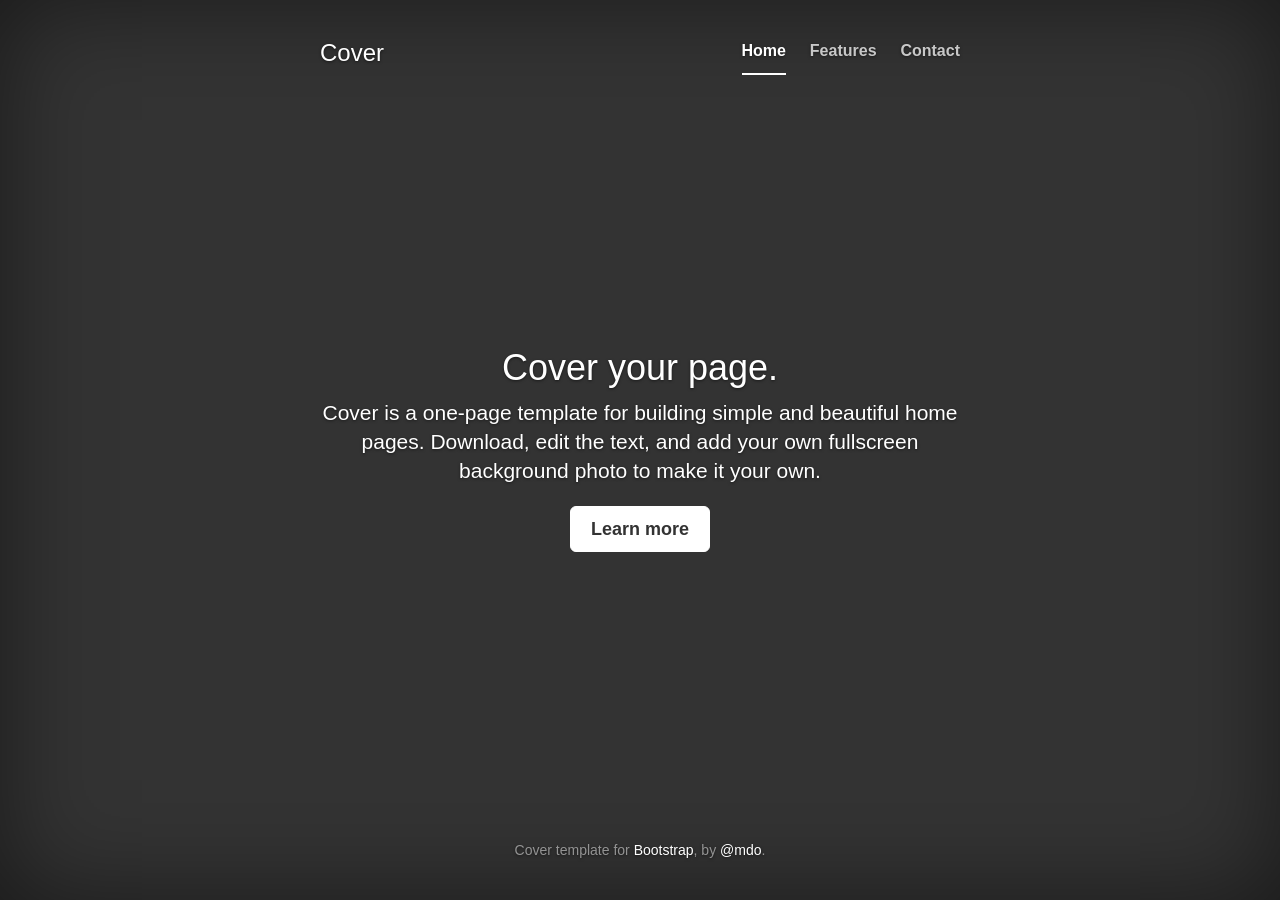
<file: assets/btsp-source/docs/examples/cover/index.html>
<!DOCTYPE html>
<html lang="en">
  <head>
    <meta charset="utf-8">
    <meta http-equiv="X-UA-Compatible" content="IE=edge">
    <meta name="viewport" content="width=device-width, initial-scale=1">
    <!-- The above 3 meta tags *must* come first in the head; any other head content must come *after* these tags -->
    <meta name="description" content="">
    <meta name="author" content="">
    <link rel="icon" href="../../favicon.ico">

    <title>Cover Template for Bootstrap</title>

    <!-- Bootstrap core CSS -->
    <link href="../../dist/css/bootstrap.min.css" rel="stylesheet">

    <!-- IE10 viewport hack for Surface/desktop Windows 8 bug -->
    <link href="../../assets/css/ie10-viewport-bug-workaround.css" rel="stylesheet">

    <!-- Custom styles for this template -->
    <link href="cover.css" rel="stylesheet">

    <!-- Just for debugging purposes. Don't actually copy these 2 lines! -->
    <!--[if lt IE 9]><script src="../../assets/js/ie8-responsive-file-warning.js"></script><![endif]-->
    <script src="../../assets/js/ie-emulation-modes-warning.js"></script>

    <!-- HTML5 shim and Respond.js for IE8 support of HTML5 elements and media queries -->
    <!--[if lt IE 9]>
      <script src="https://oss.maxcdn.com/html5shiv/3.7.2/html5shiv.min.js"></script>
      <script src="https://oss.maxcdn.com/respond/1.4.2/respond.min.js"></script>
    <![endif]-->
  </head>

  <body>

    <div class="site-wrapper">

      <div class="site-wrapper-inner">

        <div class="cover-container">

          <div class="masthead clearfix">
            <div class="inner">
              <h3 class="masthead-brand">Cover</h3>
              <nav>
                <ul class="nav masthead-nav">
                  <li class="active"><a href="#">Home</a></li>
                  <li><a href="#">Features</a></li>
                  <li><a href="#">Contact</a></li>
                </ul>
              </nav>
            </div>
          </div>

          <div class="inner cover">
            <h1 class="cover-heading">Cover your page.</h1>
            <p class="lead">Cover is a one-page template for building simple and beautiful home pages. Download, edit the text, and add your own fullscreen background photo to make it your own.</p>
            <p class="lead">
              <a href="#" class="btn btn-lg btn-default">Learn more</a>
            </p>
          </div>

          <div class="mastfoot">
            <div class="inner">
              <p>Cover template for <a href="http://getbootstrap.com">Bootstrap</a>, by <a href="https://twitter.com/mdo">@mdo</a>.</p>
            </div>
          </div>

        </div>

      </div>

    </div>

    <!-- Bootstrap core JavaScript
    ================================================== -->
    <!-- Placed at the end of the document so the pages load faster -->
    <script src="https://ajax.googleapis.com/ajax/libs/jquery/1.11.3/jquery.min.js"></script>
    <script>window.jQuery || document.write('<script src="../../assets/js/vendor/jquery.min.js"><\/script>')</script>
    <script src="../../dist/js/bootstrap.min.js"></script>
    <!-- IE10 viewport hack for Surface/desktop Windows 8 bug -->
    <script src="../../assets/js/ie10-viewport-bug-workaround.js"></script>
  </body>
</html>
</file>
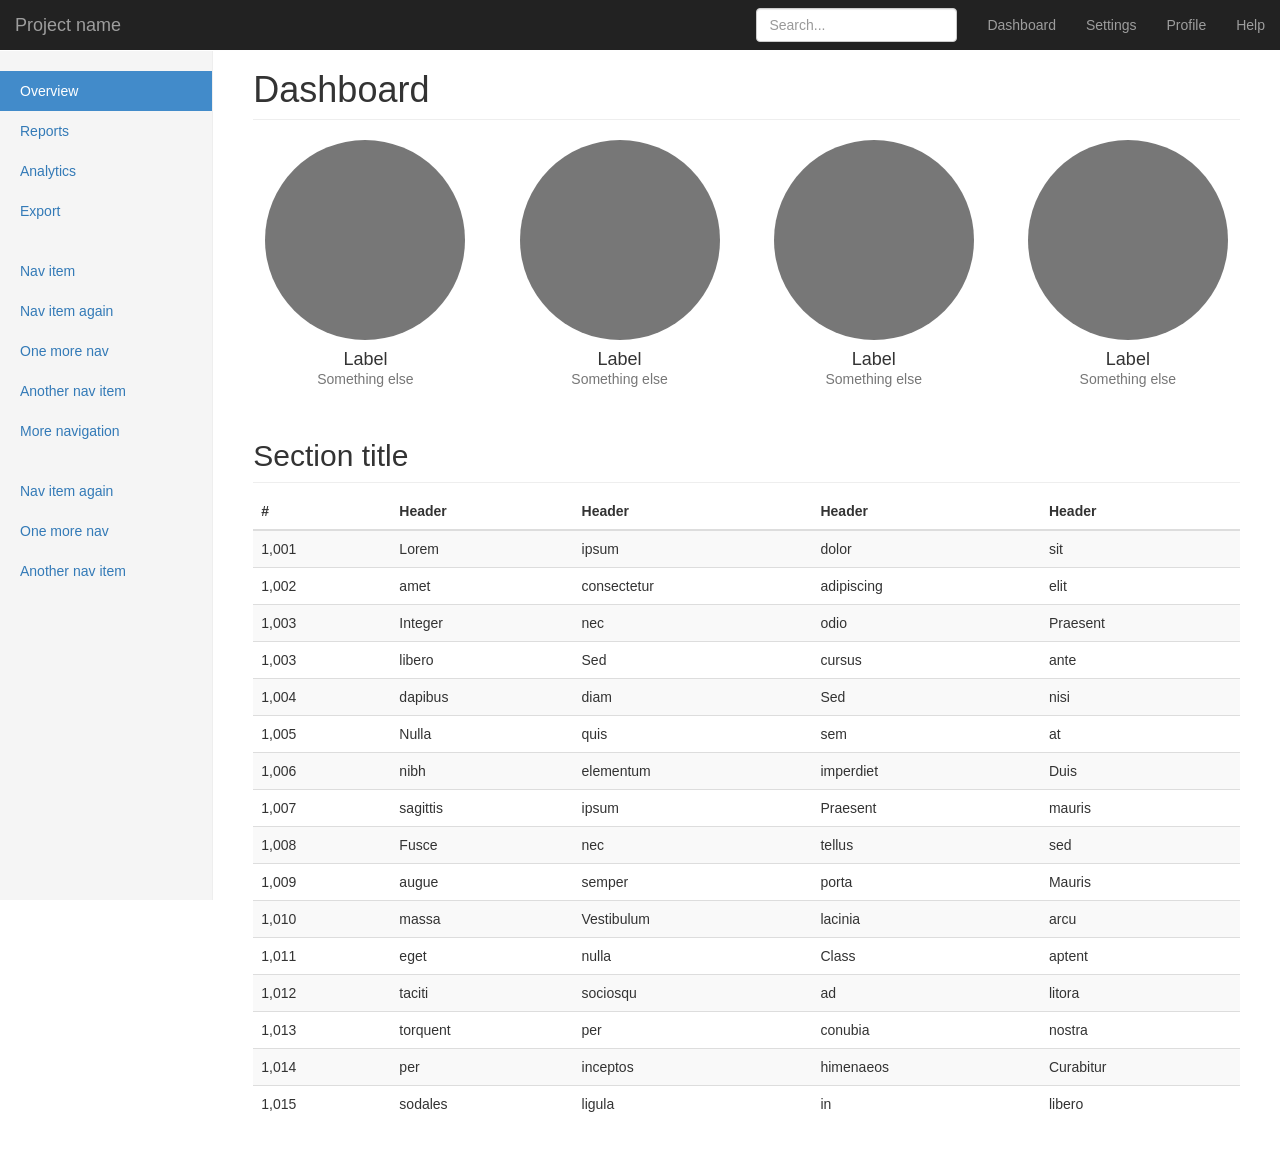
<file: assets/btsp-source/docs/examples/dashboard/index.html>
<!DOCTYPE html>
<html lang="en">
  <head>
    <meta charset="utf-8">
    <meta http-equiv="X-UA-Compatible" content="IE=edge">
    <meta name="viewport" content="width=device-width, initial-scale=1">
    <!-- The above 3 meta tags *must* come first in the head; any other head content must come *after* these tags -->
    <meta name="description" content="">
    <meta name="author" content="">
    <link rel="icon" href="../../favicon.ico">

    <title>Dashboard Template for Bootstrap</title>

    <!-- Bootstrap core CSS -->
    <link href="../../dist/css/bootstrap.min.css" rel="stylesheet">

    <!-- IE10 viewport hack for Surface/desktop Windows 8 bug -->
    <link href="../../assets/css/ie10-viewport-bug-workaround.css" rel="stylesheet">

    <!-- Custom styles for this template -->
    <link href="dashboard.css" rel="stylesheet">

    <!-- Just for debugging purposes. Don't actually copy these 2 lines! -->
    <!--[if lt IE 9]><script src="../../assets/js/ie8-responsive-file-warning.js"></script><![endif]-->
    <script src="../../assets/js/ie-emulation-modes-warning.js"></script>

    <!-- HTML5 shim and Respond.js for IE8 support of HTML5 elements and media queries -->
    <!--[if lt IE 9]>
      <script src="https://oss.maxcdn.com/html5shiv/3.7.2/html5shiv.min.js"></script>
      <script src="https://oss.maxcdn.com/respond/1.4.2/respond.min.js"></script>
    <![endif]-->
  </head>

  <body>

    <nav class="navbar navbar-inverse navbar-fixed-top">
      <div class="container-fluid">
        <div class="navbar-header">
          <button type="button" class="navbar-toggle collapsed" data-toggle="collapse" data-target="#navbar" aria-expanded="false" aria-controls="navbar">
            <span class="sr-only">Toggle navigation</span>
            <span class="icon-bar"></span>
            <span class="icon-bar"></span>
            <span class="icon-bar"></span>
          </button>
          <a class="navbar-brand" href="#">Project name</a>
        </div>
        <div id="navbar" class="navbar-collapse collapse">
          <ul class="nav navbar-nav navbar-right">
            <li><a href="#">Dashboard</a></li>
            <li><a href="#">Settings</a></li>
            <li><a href="#">Profile</a></li>
            <li><a href="#">Help</a></li>
          </ul>
          <form class="navbar-form navbar-right">
            <input type="text" class="form-control" placeholder="Search...">
          </form>
        </div>
      </div>
    </nav>

    <div class="container-fluid">
      <div class="row">
        <div class="col-sm-3 col-md-2 sidebar">
          <ul class="nav nav-sidebar">
            <li class="active"><a href="#">Overview <span class="sr-only">(current)</span></a></li>
            <li><a href="#">Reports</a></li>
            <li><a href="#">Analytics</a></li>
            <li><a href="#">Export</a></li>
          </ul>
          <ul class="nav nav-sidebar">
            <li><a href="">Nav item</a></li>
            <li><a href="">Nav item again</a></li>
            <li><a href="">One more nav</a></li>
            <li><a href="">Another nav item</a></li>
            <li><a href="">More navigation</a></li>
          </ul>
          <ul class="nav nav-sidebar">
            <li><a href="">Nav item again</a></li>
            <li><a href="">One more nav</a></li>
            <li><a href="">Another nav item</a></li>
          </ul>
        </div>
        <div class="col-sm-9 col-sm-offset-3 col-md-10 col-md-offset-2 main">
          <h1 class="page-header">Dashboard</h1>

          <div class="row placeholders">
            <div class="col-xs-6 col-sm-3 placeholder">
              <img src="[data-uri]" width="200" height="200" class="img-responsive" alt="Generic placeholder thumbnail">
              <h4>Label</h4>
              <span class="text-muted">Something else</span>
            </div>
            <div class="col-xs-6 col-sm-3 placeholder">
              <img src="[data-uri]" width="200" height="200" class="img-responsive" alt="Generic placeholder thumbnail">
              <h4>Label</h4>
              <span class="text-muted">Something else</span>
            </div>
            <div class="col-xs-6 col-sm-3 placeholder">
              <img src="[data-uri]" width="200" height="200" class="img-responsive" alt="Generic placeholder thumbnail">
              <h4>Label</h4>
              <span class="text-muted">Something else</span>
            </div>
            <div class="col-xs-6 col-sm-3 placeholder">
              <img src="[data-uri]" width="200" height="200" class="img-responsive" alt="Generic placeholder thumbnail">
              <h4>Label</h4>
              <span class="text-muted">Something else</span>
            </div>
          </div>

          <h2 class="sub-header">Section title</h2>
          <div class="table-responsive">
            <table class="table table-striped">
              <thead>
                <tr>
                  <th>#</th>
                  <th>Header</th>
                  <th>Header</th>
                  <th>Header</th>
                  <th>Header</th>
                </tr>
              </thead>
              <tbody>
                <tr>
                  <td>1,001</td>
                  <td>Lorem</td>
                  <td>ipsum</td>
                  <td>dolor</td>
                  <td>sit</td>
                </tr>
                <tr>
                  <td>1,002</td>
                  <td>amet</td>
                  <td>consectetur</td>
                  <td>adipiscing</td>
                  <td>elit</td>
                </tr>
                <tr>
                  <td>1,003</td>
                  <td>Integer</td>
                  <td>nec</td>
                  <td>odio</td>
                  <td>Praesent</td>
                </tr>
                <tr>
                  <td>1,003</td>
                  <td>libero</td>
                  <td>Sed</td>
                  <td>cursus</td>
                  <td>ante</td>
                </tr>
                <tr>
                  <td>1,004</td>
                  <td>dapibus</td>
                  <td>diam</td>
                  <td>Sed</td>
                  <td>nisi</td>
                </tr>
                <tr>
                  <td>1,005</td>
                  <td>Nulla</td>
                  <td>quis</td>
                  <td>sem</td>
                  <td>at</td>
                </tr>
                <tr>
                  <td>1,006</td>
                  <td>nibh</td>
                  <td>elementum</td>
                  <td>imperdiet</td>
                  <td>Duis</td>
                </tr>
                <tr>
                  <td>1,007</td>
                  <td>sagittis</td>
                  <td>ipsum</td>
                  <td>Praesent</td>
                  <td>mauris</td>
                </tr>
                <tr>
                  <td>1,008</td>
                  <td>Fusce</td>
                  <td>nec</td>
                  <td>tellus</td>
                  <td>sed</td>
                </tr>
                <tr>
                  <td>1,009</td>
                  <td>augue</td>
                  <td>semper</td>
                  <td>porta</td>
                  <td>Mauris</td>
                </tr>
                <tr>
                  <td>1,010</td>
                  <td>massa</td>
                  <td>Vestibulum</td>
                  <td>lacinia</td>
                  <td>arcu</td>
                </tr>
                <tr>
                  <td>1,011</td>
                  <td>eget</td>
                  <td>nulla</td>
                  <td>Class</td>
                  <td>aptent</td>
                </tr>
                <tr>
                  <td>1,012</td>
                  <td>taciti</td>
                  <td>sociosqu</td>
                  <td>ad</td>
                  <td>litora</td>
                </tr>
                <tr>
                  <td>1,013</td>
                  <td>torquent</td>
                  <td>per</td>
                  <td>conubia</td>
                  <td>nostra</td>
                </tr>
                <tr>
                  <td>1,014</td>
                  <td>per</td>
                  <td>inceptos</td>
                  <td>himenaeos</td>
                  <td>Curabitur</td>
                </tr>
                <tr>
                  <td>1,015</td>
                  <td>sodales</td>
                  <td>ligula</td>
                  <td>in</td>
                  <td>libero</td>
                </tr>
              </tbody>
            </table>
          </div>
        </div>
      </div>
    </div>

    <!-- Bootstrap core JavaScript
    ================================================== -->
    <!-- Placed at the end of the document so the pages load faster -->
    <script src="https://ajax.googleapis.com/ajax/libs/jquery/1.11.3/jquery.min.js"></script>
    <script>window.jQuery || document.write('<script src="../../assets/js/vendor/jquery.min.js"><\/script>')</script>
    <script src="../../dist/js/bootstrap.min.js"></script>
    <!-- Just to make our placeholder images work. Don't actually copy the next line! -->
    <script src="../../assets/js/vendor/holder.min.js"></script>
    <!-- IE10 viewport hack for Surface/desktop Windows 8 bug -->
    <script src="../../assets/js/ie10-viewport-bug-workaround.js"></script>
  </body>
</html>
</file>
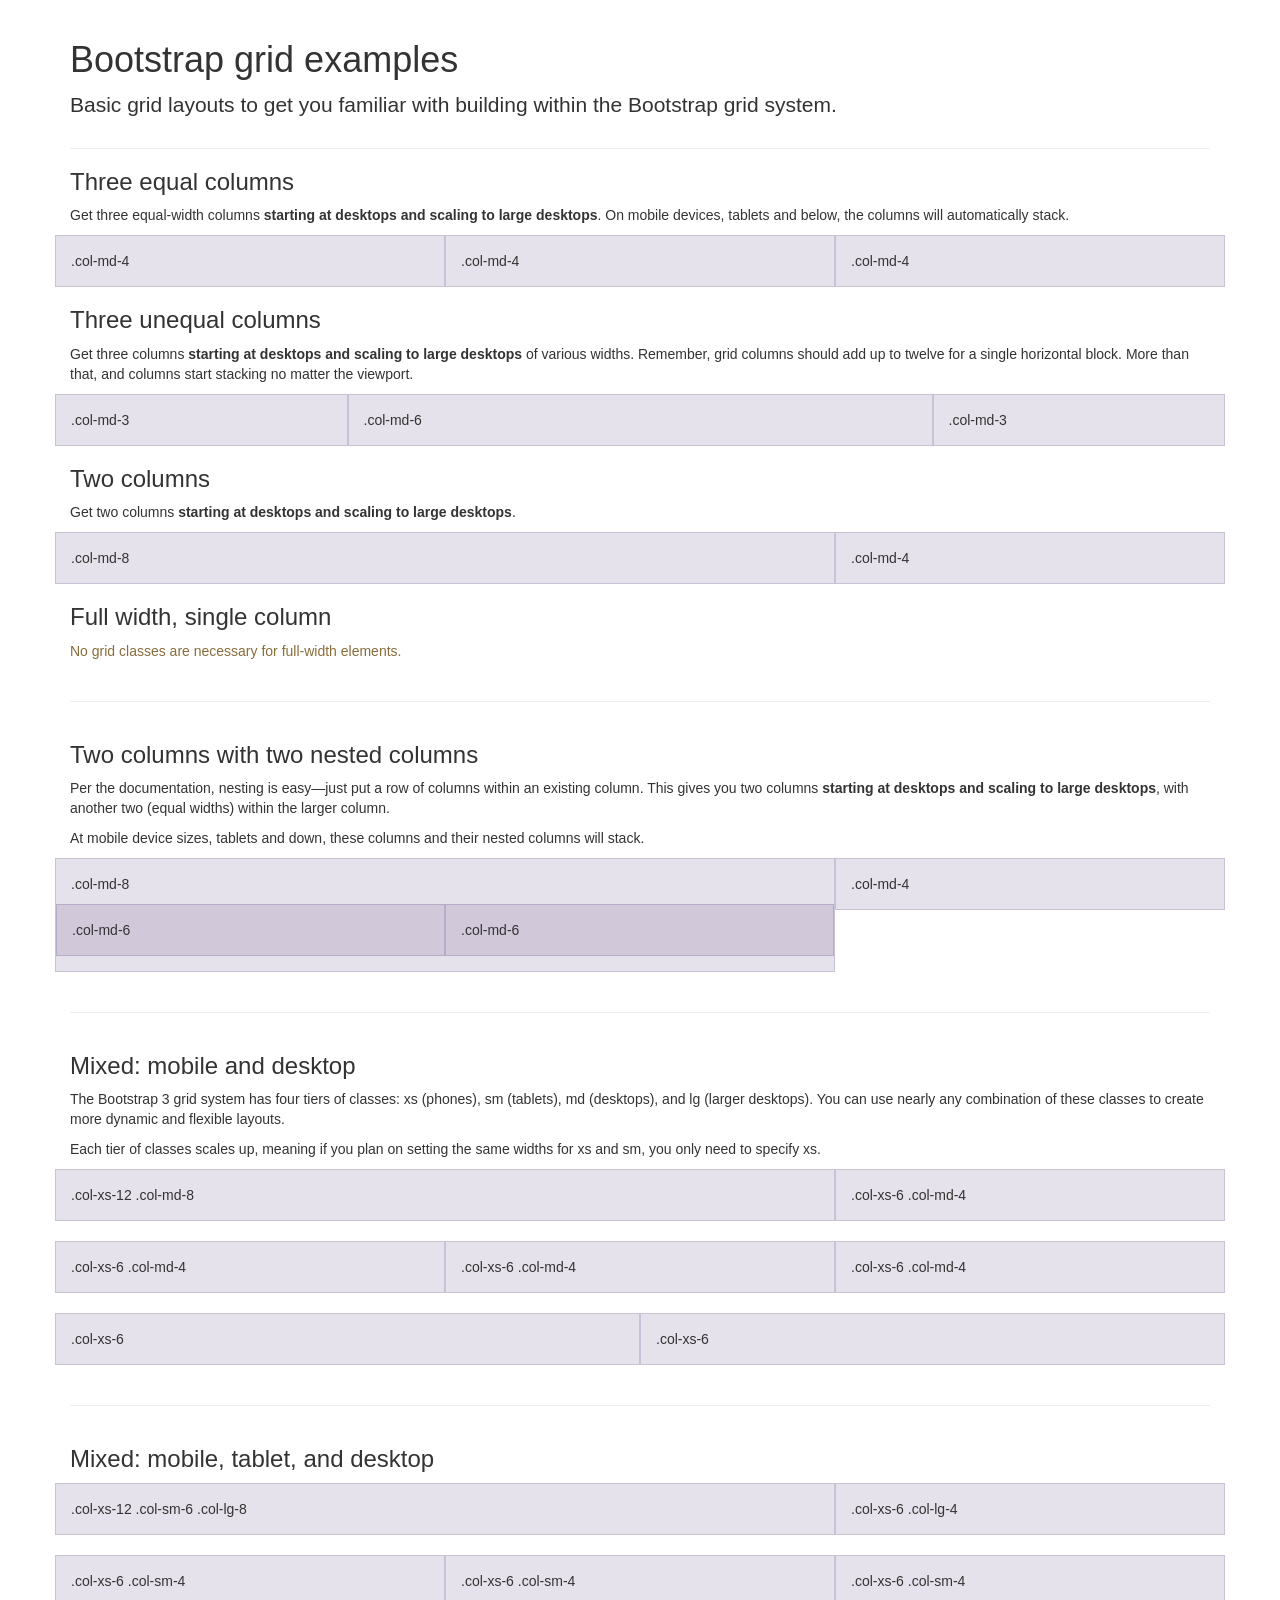
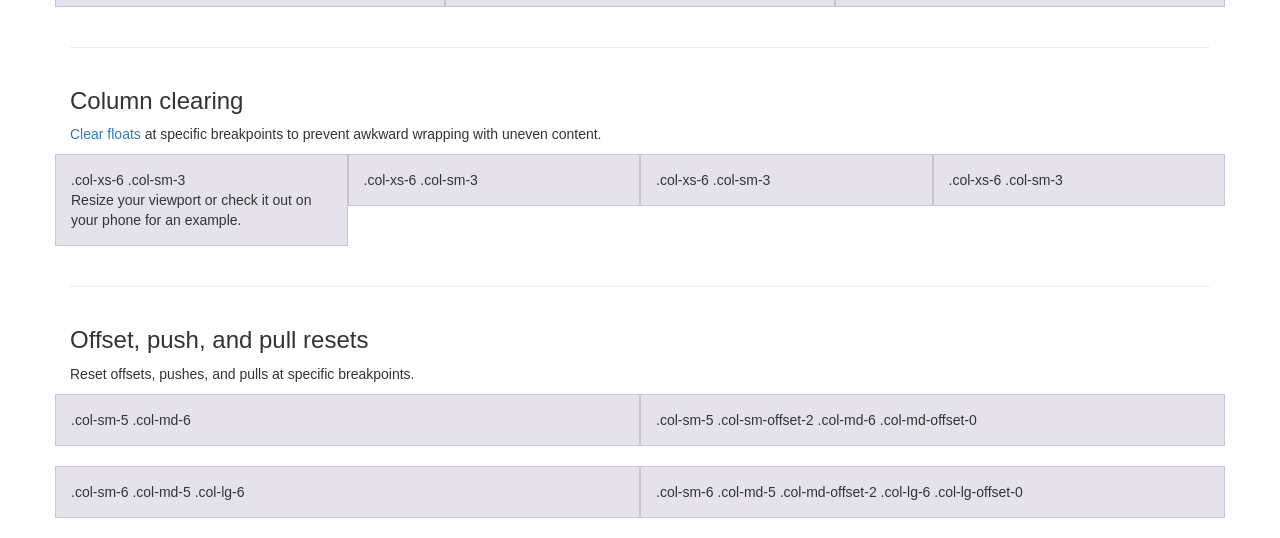
<file: assets/btsp-source/docs/examples/grid/index.html>
<!DOCTYPE html>
<html lang="en">
  <head>
    <meta charset="utf-8">
    <meta http-equiv="X-UA-Compatible" content="IE=edge">
    <meta name="viewport" content="width=device-width, initial-scale=1">
    <!-- The above 3 meta tags *must* come first in the head; any other head content must come *after* these tags -->
    <meta name="description" content="">
    <meta name="author" content="">
    <link rel="icon" href="../../favicon.ico">

    <title>Grid Template for Bootstrap</title>

    <!-- Bootstrap core CSS -->
    <link href="../../dist/css/bootstrap.min.css" rel="stylesheet">

    <!-- IE10 viewport hack for Surface/desktop Windows 8 bug -->
    <link href="../../assets/css/ie10-viewport-bug-workaround.css" rel="stylesheet">

    <!-- Custom styles for this template -->
    <link href="grid.css" rel="stylesheet">

    <!-- Just for debugging purposes. Don't actually copy these 2 lines! -->
    <!--[if lt IE 9]><script src="../../assets/js/ie8-responsive-file-warning.js"></script><![endif]-->
    <script src="../../assets/js/ie-emulation-modes-warning.js"></script>

    <!-- HTML5 shim and Respond.js for IE8 support of HTML5 elements and media queries -->
    <!--[if lt IE 9]>
      <script src="https://oss.maxcdn.com/html5shiv/3.7.2/html5shiv.min.js"></script>
      <script src="https://oss.maxcdn.com/respond/1.4.2/respond.min.js"></script>
    <![endif]-->
  </head>

  <body>
    <div class="container">

      <div class="page-header">
        <h1>Bootstrap grid examples</h1>
        <p class="lead">Basic grid layouts to get you familiar with building within the Bootstrap grid system.</p>
      </div>

      <h3>Three equal columns</h3>
      <p>Get three equal-width columns <strong>starting at desktops and scaling to large desktops</strong>. On mobile devices, tablets and below, the columns will automatically stack.</p>
      <div class="row">
        <div class="col-md-4">.col-md-4</div>
        <div class="col-md-4">.col-md-4</div>
        <div class="col-md-4">.col-md-4</div>
      </div>

      <h3>Three unequal columns</h3>
      <p>Get three columns <strong>starting at desktops and scaling to large desktops</strong> of various widths. Remember, grid columns should add up to twelve for a single horizontal block. More than that, and columns start stacking no matter the viewport.</p>
      <div class="row">
        <div class="col-md-3">.col-md-3</div>
        <div class="col-md-6">.col-md-6</div>
        <div class="col-md-3">.col-md-3</div>
      </div>

      <h3>Two columns</h3>
      <p>Get two columns <strong>starting at desktops and scaling to large desktops</strong>.</p>
      <div class="row">
        <div class="col-md-8">.col-md-8</div>
        <div class="col-md-4">.col-md-4</div>
      </div>

      <h3>Full width, single column</h3>
      <p class="text-warning">No grid classes are necessary for full-width elements.</p>

      <hr>

      <h3>Two columns with two nested columns</h3>
      <p>Per the documentation, nesting is easy—just put a row of columns within an existing column. This gives you two columns <strong>starting at desktops and scaling to large desktops</strong>, with another two (equal widths) within the larger column.</p>
      <p>At mobile device sizes, tablets and down, these columns and their nested columns will stack.</p>
      <div class="row">
        <div class="col-md-8">
          .col-md-8
          <div class="row">
            <div class="col-md-6">.col-md-6</div>
            <div class="col-md-6">.col-md-6</div>
          </div>
        </div>
        <div class="col-md-4">.col-md-4</div>
      </div>

      <hr>

      <h3>Mixed: mobile and desktop</h3>
      <p>The Bootstrap 3 grid system has four tiers of classes: xs (phones), sm (tablets), md (desktops), and lg (larger desktops). You can use nearly any combination of these classes to create more dynamic and flexible layouts.</p>
      <p>Each tier of classes scales up, meaning if you plan on setting the same widths for xs and sm, you only need to specify xs.</p>
      <div class="row">
        <div class="col-xs-12 col-md-8">.col-xs-12 .col-md-8</div>
        <div class="col-xs-6 col-md-4">.col-xs-6 .col-md-4</div>
      </div>
      <div class="row">
        <div class="col-xs-6 col-md-4">.col-xs-6 .col-md-4</div>
        <div class="col-xs-6 col-md-4">.col-xs-6 .col-md-4</div>
        <div class="col-xs-6 col-md-4">.col-xs-6 .col-md-4</div>
      </div>
      <div class="row">
        <div class="col-xs-6">.col-xs-6</div>
        <div class="col-xs-6">.col-xs-6</div>
      </div>

      <hr>

      <h3>Mixed: mobile, tablet, and desktop</h3>
      <p></p>
      <div class="row">
        <div class="col-xs-12 col-sm-6 col-lg-8">.col-xs-12 .col-sm-6 .col-lg-8</div>
        <div class="col-xs-6 col-lg-4">.col-xs-6 .col-lg-4</div>
      </div>
      <div class="row">
        <div class="col-xs-6 col-sm-4">.col-xs-6 .col-sm-4</div>
        <div class="col-xs-6 col-sm-4">.col-xs-6 .col-sm-4</div>
        <div class="col-xs-6 col-sm-4">.col-xs-6 .col-sm-4</div>
      </div>

      <hr>

      <h3>Column clearing</h3>
      <p><a href="http://getbootstrap.com/css/#grid-responsive-resets">Clear floats</a> at specific breakpoints to prevent awkward wrapping with uneven content.</p>
      <div class="row">
        <div class="col-xs-6 col-sm-3">
          .col-xs-6 .col-sm-3
          <br>
          Resize your viewport or check it out on your phone for an example.
        </div>
        <div class="col-xs-6 col-sm-3">.col-xs-6 .col-sm-3</div>

        <!-- Add the extra clearfix for only the required viewport -->
        <div class="clearfix visible-xs"></div>

        <div class="col-xs-6 col-sm-3">.col-xs-6 .col-sm-3</div>
        <div class="col-xs-6 col-sm-3">.col-xs-6 .col-sm-3</div>
      </div>

      <hr>

      <h3>Offset, push, and pull resets</h3>
      <p>Reset offsets, pushes, and pulls at specific breakpoints.</p>
      <div class="row">
        <div class="col-sm-5 col-md-6">.col-sm-5 .col-md-6</div>
        <div class="col-sm-5 col-sm-offset-2 col-md-6 col-md-offset-0">.col-sm-5 .col-sm-offset-2 .col-md-6 .col-md-offset-0</div>
      </div>
      <div class="row">
        <div class="col-sm-6 col-md-5 col-lg-6">.col-sm-6 .col-md-5 .col-lg-6</div>
        <div class="col-sm-6 col-md-5 col-md-offset-2 col-lg-6 col-lg-offset-0">.col-sm-6 .col-md-5 .col-md-offset-2 .col-lg-6 .col-lg-offset-0</div>
      </div>


    </div> <!-- /container -->


    <!-- IE10 viewport hack for Surface/desktop Windows 8 bug -->
    <script src="../../assets/js/ie10-viewport-bug-workaround.js"></script>
  </body>
</html>
</file>
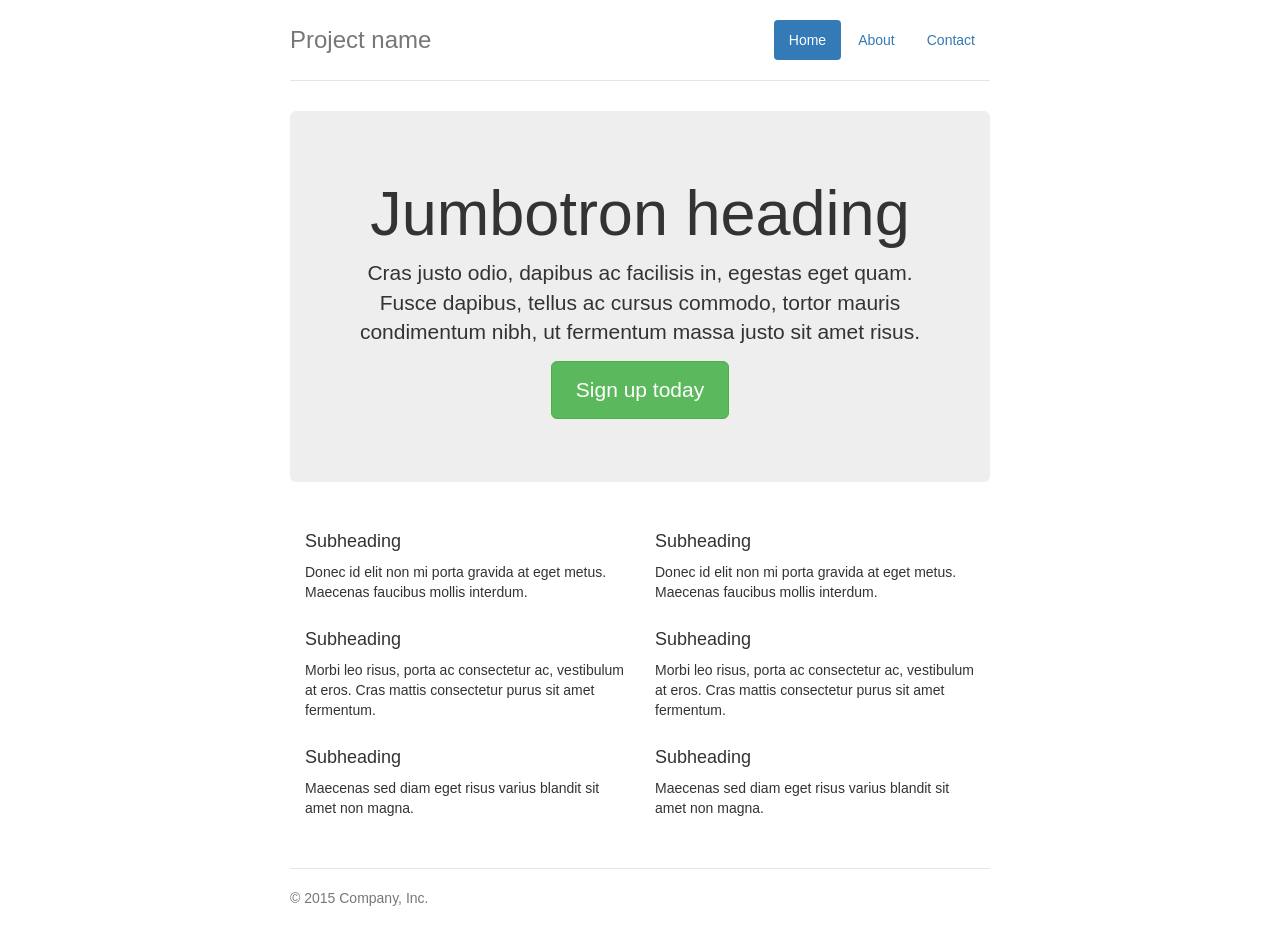
<file: assets/btsp-source/docs/examples/jumbotron-narrow/index.html>
<!DOCTYPE html>
<html lang="en">
  <head>
    <meta charset="utf-8">
    <meta http-equiv="X-UA-Compatible" content="IE=edge">
    <meta name="viewport" content="width=device-width, initial-scale=1">
    <!-- The above 3 meta tags *must* come first in the head; any other head content must come *after* these tags -->
    <meta name="description" content="">
    <meta name="author" content="">
    <link rel="icon" href="../../favicon.ico">

    <title>Narrow Jumbotron Template for Bootstrap</title>

    <!-- Bootstrap core CSS -->
    <link href="../../dist/css/bootstrap.min.css" rel="stylesheet">

    <!-- IE10 viewport hack for Surface/desktop Windows 8 bug -->
    <link href="../../assets/css/ie10-viewport-bug-workaround.css" rel="stylesheet">

    <!-- Custom styles for this template -->
    <link href="jumbotron-narrow.css" rel="stylesheet">

    <!-- Just for debugging purposes. Don't actually copy these 2 lines! -->
    <!--[if lt IE 9]><script src="../../assets/js/ie8-responsive-file-warning.js"></script><![endif]-->
    <script src="../../assets/js/ie-emulation-modes-warning.js"></script>

    <!-- HTML5 shim and Respond.js for IE8 support of HTML5 elements and media queries -->
    <!--[if lt IE 9]>
      <script src="https://oss.maxcdn.com/html5shiv/3.7.2/html5shiv.min.js"></script>
      <script src="https://oss.maxcdn.com/respond/1.4.2/respond.min.js"></script>
    <![endif]-->
  </head>

  <body>

    <div class="container">
      <div class="header clearfix">
        <nav>
          <ul class="nav nav-pills pull-right">
            <li role="presentation" class="active"><a href="#">Home</a></li>
            <li role="presentation"><a href="#">About</a></li>
            <li role="presentation"><a href="#">Contact</a></li>
          </ul>
        </nav>
        <h3 class="text-muted">Project name</h3>
      </div>

      <div class="jumbotron">
        <h1>Jumbotron heading</h1>
        <p class="lead">Cras justo odio, dapibus ac facilisis in, egestas eget quam. Fusce dapibus, tellus ac cursus commodo, tortor mauris condimentum nibh, ut fermentum massa justo sit amet risus.</p>
        <p><a class="btn btn-lg btn-success" href="#" role="button">Sign up today</a></p>
      </div>

      <div class="row marketing">
        <div class="col-lg-6">
          <h4>Subheading</h4>
          <p>Donec id elit non mi porta gravida at eget metus. Maecenas faucibus mollis interdum.</p>

          <h4>Subheading</h4>
          <p>Morbi leo risus, porta ac consectetur ac, vestibulum at eros. Cras mattis consectetur purus sit amet fermentum.</p>

          <h4>Subheading</h4>
          <p>Maecenas sed diam eget risus varius blandit sit amet non magna.</p>
        </div>

        <div class="col-lg-6">
          <h4>Subheading</h4>
          <p>Donec id elit non mi porta gravida at eget metus. Maecenas faucibus mollis interdum.</p>

          <h4>Subheading</h4>
          <p>Morbi leo risus, porta ac consectetur ac, vestibulum at eros. Cras mattis consectetur purus sit amet fermentum.</p>

          <h4>Subheading</h4>
          <p>Maecenas sed diam eget risus varius blandit sit amet non magna.</p>
        </div>
      </div>

      <footer class="footer">
        <p>&copy; 2015 Company, Inc.</p>
      </footer>

    </div> <!-- /container -->


    <!-- IE10 viewport hack for Surface/desktop Windows 8 bug -->
    <script src="../../assets/js/ie10-viewport-bug-workaround.js"></script>
  </body>
</html>
</file>
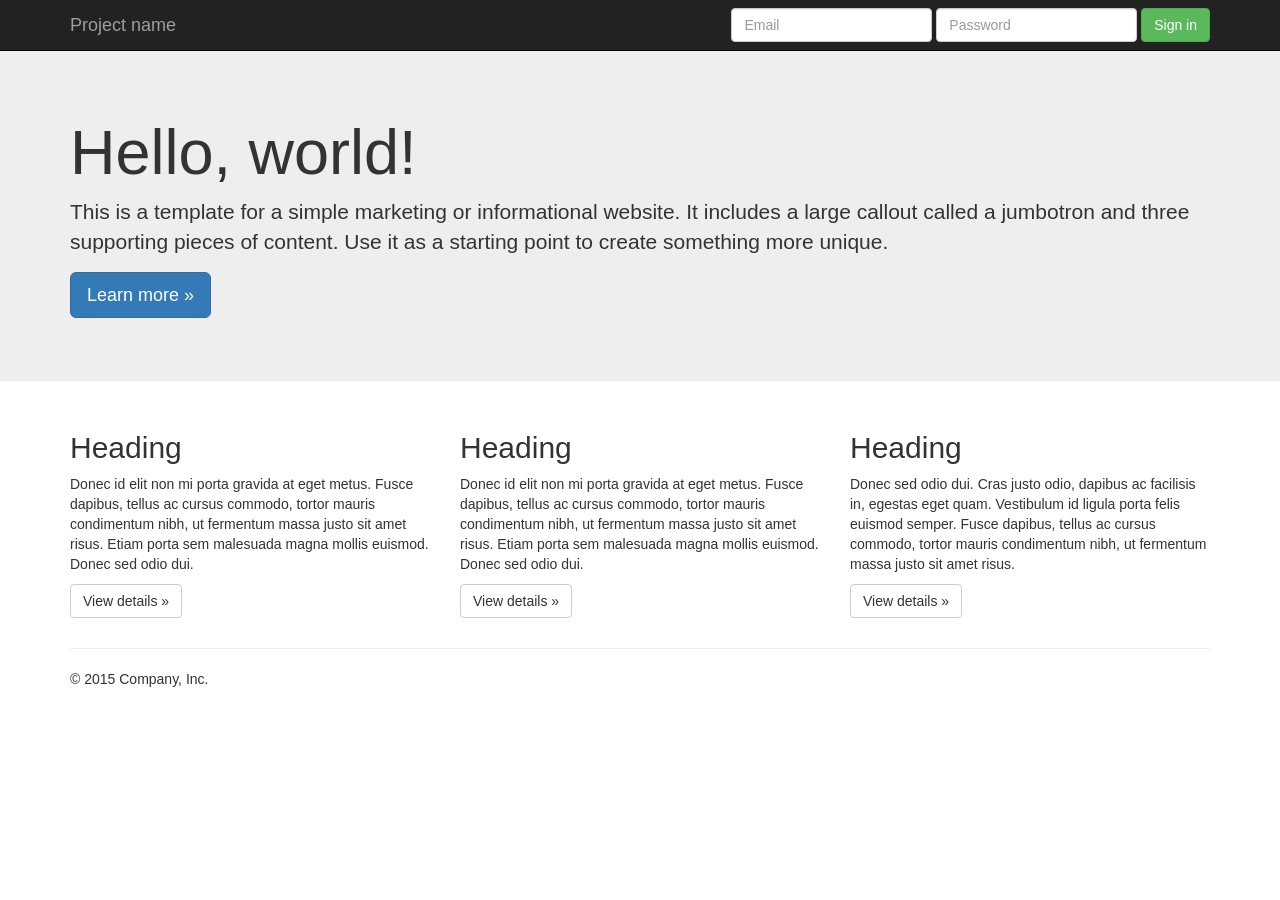
<file: assets/btsp-source/docs/examples/jumbotron/index.html>
<!DOCTYPE html>
<html lang="en">
  <head>
    <meta charset="utf-8">
    <meta http-equiv="X-UA-Compatible" content="IE=edge">
    <meta name="viewport" content="width=device-width, initial-scale=1">
    <!-- The above 3 meta tags *must* come first in the head; any other head content must come *after* these tags -->
    <meta name="description" content="">
    <meta name="author" content="">
    <link rel="icon" href="../../favicon.ico">

    <title>Jumbotron Template for Bootstrap</title>

    <!-- Bootstrap core CSS -->
    <link href="../../dist/css/bootstrap.min.css" rel="stylesheet">

    <!-- IE10 viewport hack for Surface/desktop Windows 8 bug -->
    <link href="../../assets/css/ie10-viewport-bug-workaround.css" rel="stylesheet">

    <!-- Custom styles for this template -->
    <link href="jumbotron.css" rel="stylesheet">

    <!-- Just for debugging purposes. Don't actually copy these 2 lines! -->
    <!--[if lt IE 9]><script src="../../assets/js/ie8-responsive-file-warning.js"></script><![endif]-->
    <script src="../../assets/js/ie-emulation-modes-warning.js"></script>

    <!-- HTML5 shim and Respond.js for IE8 support of HTML5 elements and media queries -->
    <!--[if lt IE 9]>
      <script src="https://oss.maxcdn.com/html5shiv/3.7.2/html5shiv.min.js"></script>
      <script src="https://oss.maxcdn.com/respond/1.4.2/respond.min.js"></script>
    <![endif]-->
  </head>

  <body>

    <nav class="navbar navbar-inverse navbar-fixed-top">
      <div class="container">
        <div class="navbar-header">
          <button type="button" class="navbar-toggle collapsed" data-toggle="collapse" data-target="#navbar" aria-expanded="false" aria-controls="navbar">
            <span class="sr-only">Toggle navigation</span>
            <span class="icon-bar"></span>
            <span class="icon-bar"></span>
            <span class="icon-bar"></span>
          </button>
          <a class="navbar-brand" href="#">Project name</a>
        </div>
        <div id="navbar" class="navbar-collapse collapse">
          <form class="navbar-form navbar-right">
            <div class="form-group">
              <input type="text" placeholder="Email" class="form-control">
            </div>
            <div class="form-group">
              <input type="password" placeholder="Password" class="form-control">
            </div>
            <button type="submit" class="btn btn-success">Sign in</button>
          </form>
        </div><!--/.navbar-collapse -->
      </div>
    </nav>

    <!-- Main jumbotron for a primary marketing message or call to action -->
    <div class="jumbotron">
      <div class="container">
        <h1>Hello, world!</h1>
        <p>This is a template for a simple marketing or informational website. It includes a large callout called a jumbotron and three supporting pieces of content. Use it as a starting point to create something more unique.</p>
        <p><a class="btn btn-primary btn-lg" href="#" role="button">Learn more &raquo;</a></p>
      </div>
    </div>

    <div class="container">
      <!-- Example row of columns -->
      <div class="row">
        <div class="col-md-4">
          <h2>Heading</h2>
          <p>Donec id elit non mi porta gravida at eget metus. Fusce dapibus, tellus ac cursus commodo, tortor mauris condimentum nibh, ut fermentum massa justo sit amet risus. Etiam porta sem malesuada magna mollis euismod. Donec sed odio dui. </p>
          <p><a class="btn btn-default" href="#" role="button">View details &raquo;</a></p>
        </div>
        <div class="col-md-4">
          <h2>Heading</h2>
          <p>Donec id elit non mi porta gravida at eget metus. Fusce dapibus, tellus ac cursus commodo, tortor mauris condimentum nibh, ut fermentum massa justo sit amet risus. Etiam porta sem malesuada magna mollis euismod. Donec sed odio dui. </p>
          <p><a class="btn btn-default" href="#" role="button">View details &raquo;</a></p>
       </div>
        <div class="col-md-4">
          <h2>Heading</h2>
          <p>Donec sed odio dui. Cras justo odio, dapibus ac facilisis in, egestas eget quam. Vestibulum id ligula porta felis euismod semper. Fusce dapibus, tellus ac cursus commodo, tortor mauris condimentum nibh, ut fermentum massa justo sit amet risus.</p>
          <p><a class="btn btn-default" href="#" role="button">View details &raquo;</a></p>
        </div>
      </div>

      <hr>

      <footer>
        <p>&copy; 2015 Company, Inc.</p>
      </footer>
    </div> <!-- /container -->


    <!-- Bootstrap core JavaScript
    ================================================== -->
    <!-- Placed at the end of the document so the pages load faster -->
    <script src="https://ajax.googleapis.com/ajax/libs/jquery/1.11.3/jquery.min.js"></script>
    <script>window.jQuery || document.write('<script src="../../assets/js/vendor/jquery.min.js"><\/script>')</script>
    <script src="../../dist/js/bootstrap.min.js"></script>
    <!-- IE10 viewport hack for Surface/desktop Windows 8 bug -->
    <script src="../../assets/js/ie10-viewport-bug-workaround.js"></script>
  </body>
</html>
</file>
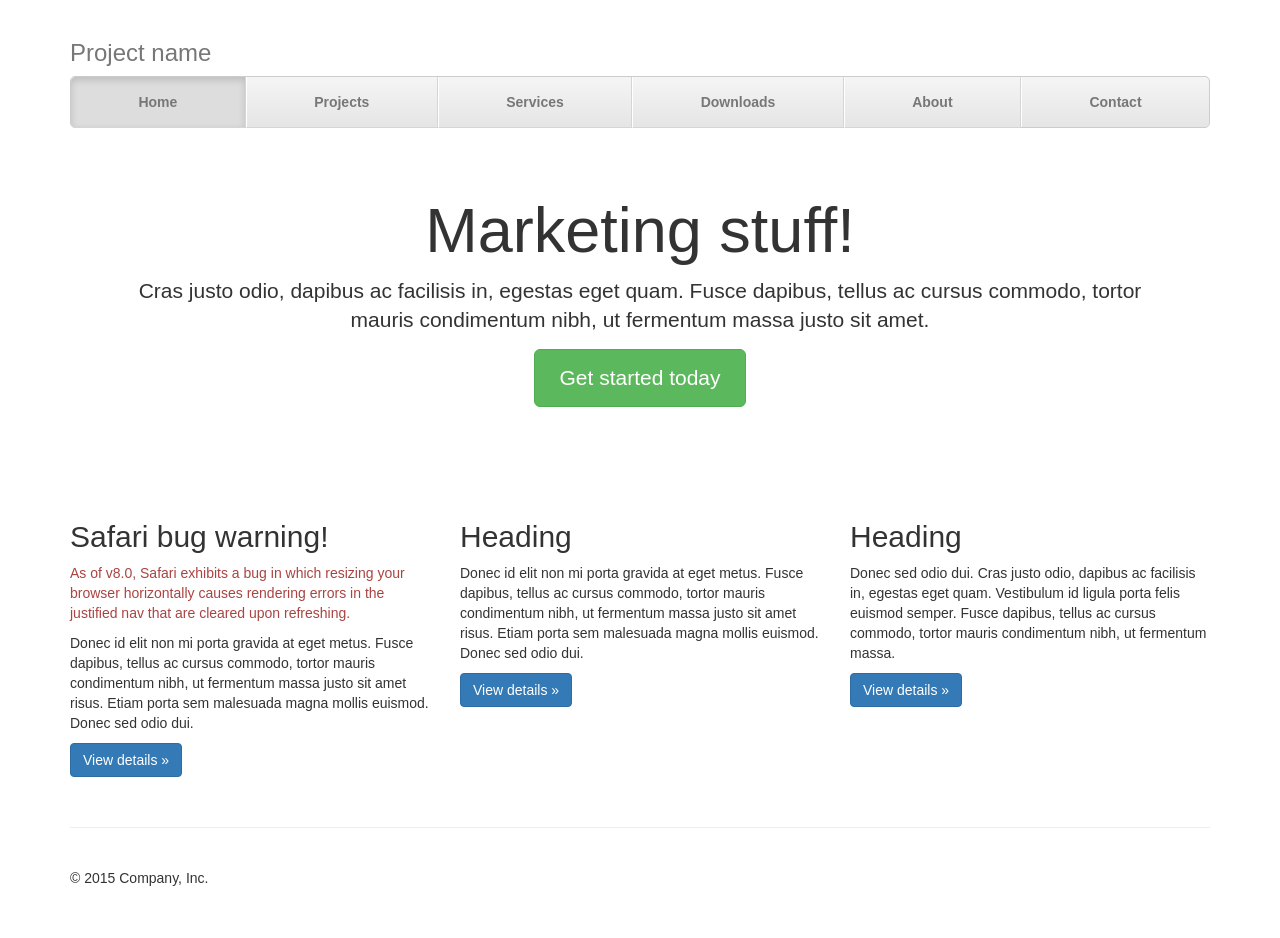
<file: assets/btsp-source/docs/examples/justified-nav/index.html>
<!DOCTYPE html>
<html lang="en">
  <head>
    <meta charset="utf-8">
    <meta http-equiv="X-UA-Compatible" content="IE=edge">
    <meta name="viewport" content="width=device-width, initial-scale=1">
    <!-- The above 3 meta tags *must* come first in the head; any other head content must come *after* these tags -->
    <meta name="description" content="">
    <meta name="author" content="">
    <link rel="icon" href="../../favicon.ico">

    <title>Justified Nav Template for Bootstrap</title>

    <!-- Bootstrap core CSS -->
    <link href="../../dist/css/bootstrap.min.css" rel="stylesheet">

    <!-- IE10 viewport hack for Surface/desktop Windows 8 bug -->
    <link href="../../assets/css/ie10-viewport-bug-workaround.css" rel="stylesheet">

    <!-- Custom styles for this template -->
    <link href="justified-nav.css" rel="stylesheet">

    <!-- Just for debugging purposes. Don't actually copy these 2 lines! -->
    <!--[if lt IE 9]><script src="../../assets/js/ie8-responsive-file-warning.js"></script><![endif]-->
    <script src="../../assets/js/ie-emulation-modes-warning.js"></script>

    <!-- HTML5 shim and Respond.js for IE8 support of HTML5 elements and media queries -->
    <!--[if lt IE 9]>
      <script src="https://oss.maxcdn.com/html5shiv/3.7.2/html5shiv.min.js"></script>
      <script src="https://oss.maxcdn.com/respond/1.4.2/respond.min.js"></script>
    <![endif]-->
  </head>

  <body>

    <div class="container">

      <!-- The justified navigation menu is meant for single line per list item.
           Multiple lines will require custom code not provided by Bootstrap. -->
      <div class="masthead">
        <h3 class="text-muted">Project name</h3>
        <nav>
          <ul class="nav nav-justified">
            <li class="active"><a href="#">Home</a></li>
            <li><a href="#">Projects</a></li>
            <li><a href="#">Services</a></li>
            <li><a href="#">Downloads</a></li>
            <li><a href="#">About</a></li>
            <li><a href="#">Contact</a></li>
          </ul>
        </nav>
      </div>

      <!-- Jumbotron -->
      <div class="jumbotron">
        <h1>Marketing stuff!</h1>
        <p class="lead">Cras justo odio, dapibus ac facilisis in, egestas eget quam. Fusce dapibus, tellus ac cursus commodo, tortor mauris condimentum nibh, ut fermentum massa justo sit amet.</p>
        <p><a class="btn btn-lg btn-success" href="#" role="button">Get started today</a></p>
      </div>

      <!-- Example row of columns -->
      <div class="row">
        <div class="col-lg-4">
          <h2>Safari bug warning!</h2>
          <p class="text-danger">As of v8.0, Safari exhibits a bug in which resizing your browser horizontally causes rendering errors in the justified nav that are cleared upon refreshing.</p>
          <p>Donec id elit non mi porta gravida at eget metus. Fusce dapibus, tellus ac cursus commodo, tortor mauris condimentum nibh, ut fermentum massa justo sit amet risus. Etiam porta sem malesuada magna mollis euismod. Donec sed odio dui. </p>
          <p><a class="btn btn-primary" href="#" role="button">View details &raquo;</a></p>
        </div>
        <div class="col-lg-4">
          <h2>Heading</h2>
          <p>Donec id elit non mi porta gravida at eget metus. Fusce dapibus, tellus ac cursus commodo, tortor mauris condimentum nibh, ut fermentum massa justo sit amet risus. Etiam porta sem malesuada magna mollis euismod. Donec sed odio dui. </p>
          <p><a class="btn btn-primary" href="#" role="button">View details &raquo;</a></p>
       </div>
        <div class="col-lg-4">
          <h2>Heading</h2>
          <p>Donec sed odio dui. Cras justo odio, dapibus ac facilisis in, egestas eget quam. Vestibulum id ligula porta felis euismod semper. Fusce dapibus, tellus ac cursus commodo, tortor mauris condimentum nibh, ut fermentum massa.</p>
          <p><a class="btn btn-primary" href="#" role="button">View details &raquo;</a></p>
        </div>
      </div>

      <!-- Site footer -->
      <footer class="footer">
        <p>&copy; 2015 Company, Inc.</p>
      </footer>

    </div> <!-- /container -->


    <!-- IE10 viewport hack for Surface/desktop Windows 8 bug -->
    <script src="../../assets/js/ie10-viewport-bug-workaround.js"></script>
  </body>
</html>
</file>
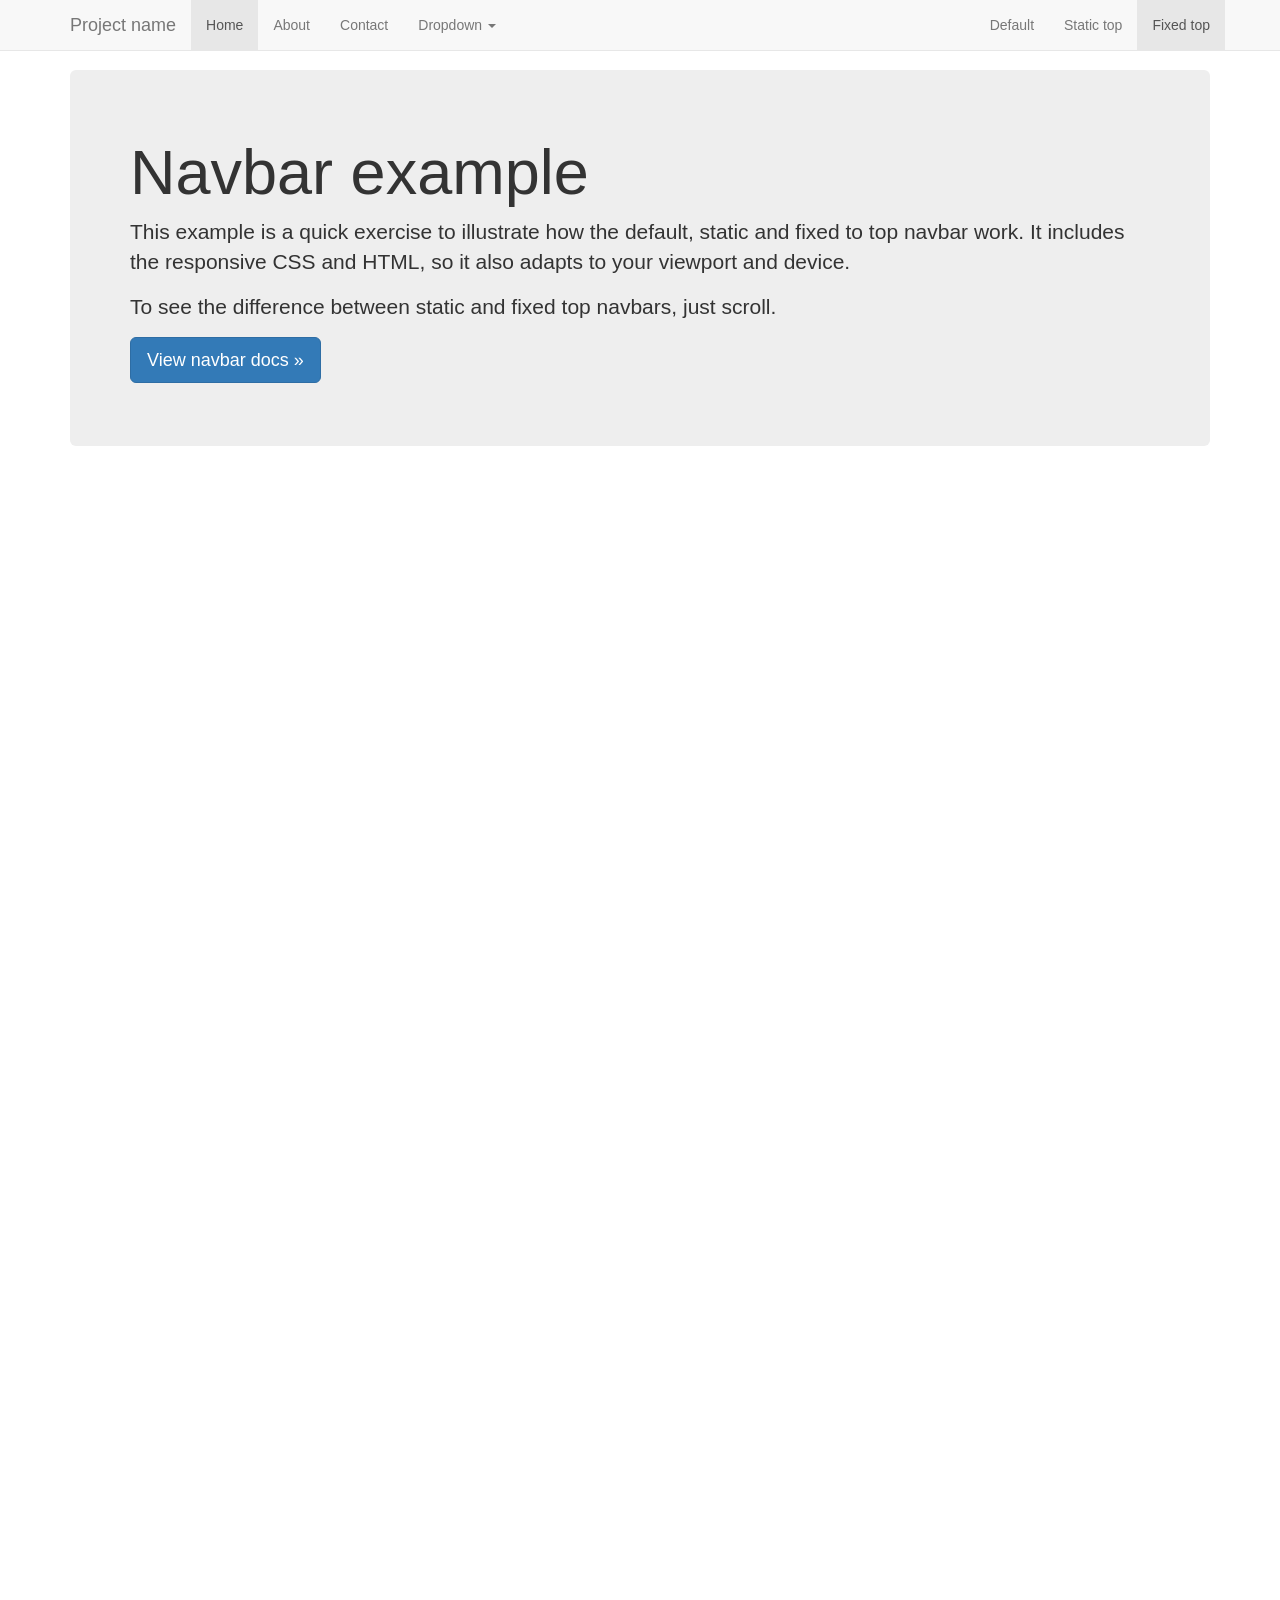
<file: assets/btsp-source/docs/examples/navbar-fixed-top/index.html>
<!DOCTYPE html>
<html lang="en">
  <head>
    <meta charset="utf-8">
    <meta http-equiv="X-UA-Compatible" content="IE=edge">
    <meta name="viewport" content="width=device-width, initial-scale=1">
    <!-- The above 3 meta tags *must* come first in the head; any other head content must come *after* these tags -->
    <meta name="description" content="">
    <meta name="author" content="">
    <link rel="icon" href="../../favicon.ico">

    <title>Fixed Top Navbar Example for Bootstrap</title>

    <!-- Bootstrap core CSS -->
    <link href="../../dist/css/bootstrap.min.css" rel="stylesheet">

    <!-- IE10 viewport hack for Surface/desktop Windows 8 bug -->
    <link href="../../assets/css/ie10-viewport-bug-workaround.css" rel="stylesheet">

    <!-- Custom styles for this template -->
    <link href="navbar-fixed-top.css" rel="stylesheet">

    <!-- Just for debugging purposes. Don't actually copy these 2 lines! -->
    <!--[if lt IE 9]><script src="../../assets/js/ie8-responsive-file-warning.js"></script><![endif]-->
    <script src="../../assets/js/ie-emulation-modes-warning.js"></script>

    <!-- HTML5 shim and Respond.js for IE8 support of HTML5 elements and media queries -->
    <!--[if lt IE 9]>
      <script src="https://oss.maxcdn.com/html5shiv/3.7.2/html5shiv.min.js"></script>
      <script src="https://oss.maxcdn.com/respond/1.4.2/respond.min.js"></script>
    <![endif]-->
  </head>

  <body>

    <!-- Fixed navbar -->
    <nav class="navbar navbar-default navbar-fixed-top">
      <div class="container">
        <div class="navbar-header">
          <button type="button" class="navbar-toggle collapsed" data-toggle="collapse" data-target="#navbar" aria-expanded="false" aria-controls="navbar">
            <span class="sr-only">Toggle navigation</span>
            <span class="icon-bar"></span>
            <span class="icon-bar"></span>
            <span class="icon-bar"></span>
          </button>
          <a class="navbar-brand" href="#">Project name</a>
        </div>
        <div id="navbar" class="navbar-collapse collapse">
          <ul class="nav navbar-nav">
            <li class="active"><a href="#">Home</a></li>
            <li><a href="#about">About</a></li>
            <li><a href="#contact">Contact</a></li>
            <li class="dropdown">
              <a href="#" class="dropdown-toggle" data-toggle="dropdown" role="button" aria-haspopup="true" aria-expanded="false">Dropdown <span class="caret"></span></a>
              <ul class="dropdown-menu">
                <li><a href="#">Action</a></li>
                <li><a href="#">Another action</a></li>
                <li><a href="#">Something else here</a></li>
                <li role="separator" class="divider"></li>
                <li class="dropdown-header">Nav header</li>
                <li><a href="#">Separated link</a></li>
                <li><a href="#">One more separated link</a></li>
              </ul>
            </li>
          </ul>
          <ul class="nav navbar-nav navbar-right">
            <li><a href="../navbar/">Default</a></li>
            <li><a href="../navbar-static-top/">Static top</a></li>
            <li class="active"><a href="./">Fixed top <span class="sr-only">(current)</span></a></li>
          </ul>
        </div><!--/.nav-collapse -->
      </div>
    </nav>

    <div class="container">

      <!-- Main component for a primary marketing message or call to action -->
      <div class="jumbotron">
        <h1>Navbar example</h1>
        <p>This example is a quick exercise to illustrate how the default, static and fixed to top navbar work. It includes the responsive CSS and HTML, so it also adapts to your viewport and device.</p>
        <p>To see the difference between static and fixed top navbars, just scroll.</p>
        <p>
          <a class="btn btn-lg btn-primary" href="../../components/#navbar" role="button">View navbar docs &raquo;</a>
        </p>
      </div>

    </div> <!-- /container -->


    <!-- Bootstrap core JavaScript
    ================================================== -->
    <!-- Placed at the end of the document so the pages load faster -->
    <script src="https://ajax.googleapis.com/ajax/libs/jquery/1.11.3/jquery.min.js"></script>
    <script>window.jQuery || document.write('<script src="../../assets/js/vendor/jquery.min.js"><\/script>')</script>
    <script src="../../dist/js/bootstrap.min.js"></script>
    <!-- IE10 viewport hack for Surface/desktop Windows 8 bug -->
    <script src="../../assets/js/ie10-viewport-bug-workaround.js"></script>
  </body>
</html>
</file>
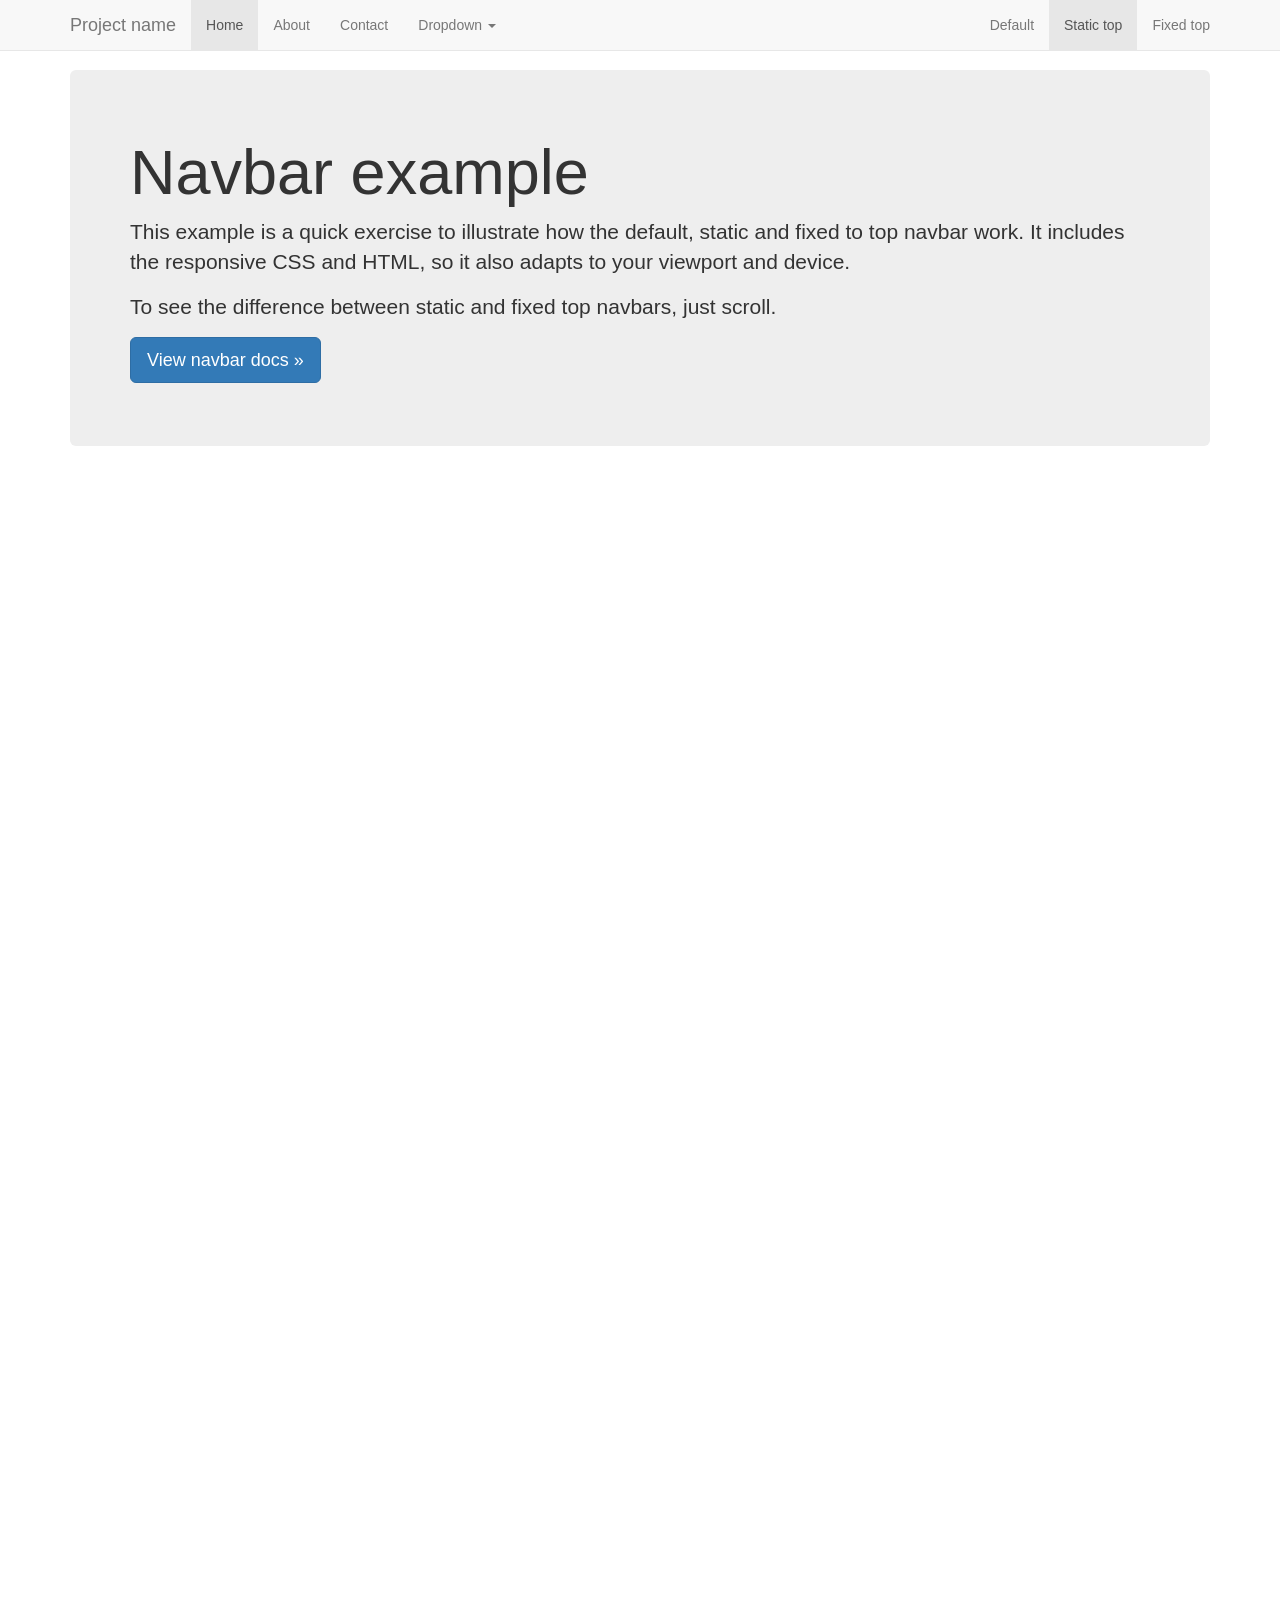
<file: assets/btsp-source/docs/examples/navbar-static-top/index.html>
<!DOCTYPE html>
<html lang="en">
  <head>
    <meta charset="utf-8">
    <meta http-equiv="X-UA-Compatible" content="IE=edge">
    <meta name="viewport" content="width=device-width, initial-scale=1">
    <!-- The above 3 meta tags *must* come first in the head; any other head content must come *after* these tags -->
    <meta name="description" content="">
    <meta name="author" content="">
    <link rel="icon" href="../../favicon.ico">

    <title>Static Top Navbar Example for Bootstrap</title>

    <!-- Bootstrap core CSS -->
    <link href="../../dist/css/bootstrap.min.css" rel="stylesheet">

    <!-- IE10 viewport hack for Surface/desktop Windows 8 bug -->
    <link href="../../assets/css/ie10-viewport-bug-workaround.css" rel="stylesheet">

    <!-- Custom styles for this template -->
    <link href="navbar-static-top.css" rel="stylesheet">

    <!-- Just for debugging purposes. Don't actually copy these 2 lines! -->
    <!--[if lt IE 9]><script src="../../assets/js/ie8-responsive-file-warning.js"></script><![endif]-->
    <script src="../../assets/js/ie-emulation-modes-warning.js"></script>

    <!-- HTML5 shim and Respond.js for IE8 support of HTML5 elements and media queries -->
    <!--[if lt IE 9]>
      <script src="https://oss.maxcdn.com/html5shiv/3.7.2/html5shiv.min.js"></script>
      <script src="https://oss.maxcdn.com/respond/1.4.2/respond.min.js"></script>
    <![endif]-->
  </head>

  <body>

    <!-- Static navbar -->
    <nav class="navbar navbar-default navbar-static-top">
      <div class="container">
        <div class="navbar-header">
          <button type="button" class="navbar-toggle collapsed" data-toggle="collapse" data-target="#navbar" aria-expanded="false" aria-controls="navbar">
            <span class="sr-only">Toggle navigation</span>
            <span class="icon-bar"></span>
            <span class="icon-bar"></span>
            <span class="icon-bar"></span>
          </button>
          <a class="navbar-brand" href="#">Project name</a>
        </div>
        <div id="navbar" class="navbar-collapse collapse">
          <ul class="nav navbar-nav">
            <li class="active"><a href="#">Home</a></li>
            <li><a href="#about">About</a></li>
            <li><a href="#contact">Contact</a></li>
            <li class="dropdown">
              <a href="#" class="dropdown-toggle" data-toggle="dropdown" role="button" aria-haspopup="true" aria-expanded="false">Dropdown <span class="caret"></span></a>
              <ul class="dropdown-menu">
                <li><a href="#">Action</a></li>
                <li><a href="#">Another action</a></li>
                <li><a href="#">Something else here</a></li>
                <li role="separator" class="divider"></li>
                <li class="dropdown-header">Nav header</li>
                <li><a href="#">Separated link</a></li>
                <li><a href="#">One more separated link</a></li>
              </ul>
            </li>
          </ul>
          <ul class="nav navbar-nav navbar-right">
            <li><a href="../navbar/">Default</a></li>
            <li class="active"><a href="./">Static top <span class="sr-only">(current)</span></a></li>
            <li><a href="../navbar-fixed-top/">Fixed top</a></li>
          </ul>
        </div><!--/.nav-collapse -->
      </div>
    </nav>


    <div class="container">

      <!-- Main component for a primary marketing message or call to action -->
      <div class="jumbotron">
        <h1>Navbar example</h1>
        <p>This example is a quick exercise to illustrate how the default, static and fixed to top navbar work. It includes the responsive CSS and HTML, so it also adapts to your viewport and device.</p>
        <p>To see the difference between static and fixed top navbars, just scroll.</p>
        <p>
          <a class="btn btn-lg btn-primary" href="../../components/#navbar" role="button">View navbar docs &raquo;</a>
        </p>
      </div>

    </div> <!-- /container -->


    <!-- Bootstrap core JavaScript
    ================================================== -->
    <!-- Placed at the end of the document so the pages load faster -->
    <script src="https://ajax.googleapis.com/ajax/libs/jquery/1.11.3/jquery.min.js"></script>
    <script>window.jQuery || document.write('<script src="../../assets/js/vendor/jquery.min.js"><\/script>')</script>
    <script src="../../dist/js/bootstrap.min.js"></script>
    <!-- IE10 viewport hack for Surface/desktop Windows 8 bug -->
    <script src="../../assets/js/ie10-viewport-bug-workaround.js"></script>
  </body>
</html>
</file>
<file: assets/tooltip/css/demo.css>
@import url(http://fonts.googleapis.com/css?family=Raleway:200,300,400,700);

@font-face {
	font-weight: normal;
	font-style: normal;
	font-family: 'codropsicons';
	src:url('../fonts/codropsicons/codropsicons.eot');
	src:url('../fonts/codropsicons/codropsicons.eot?#iefix') format('embedded-opentype'),
		url('../fonts/codropsicons/codropsicons.woff') format('woff'),
		url('../fonts/codropsicons/codropsicons.ttf') format('truetype'),
		url('../fonts/codropsicons/codropsicons.svg#codropsicons') format('svg');
}

*, *:after, *:before { -webkit-box-sizing: border-box; box-sizing: border-box; }
.clearfix:before, .clearfix:after { content: ''; display: table; }
.clearfix:after { clear: both; }

body, html, .container {
	height: 100%;
}

body {
	background: #fff;
	color: #74777b;
	font-weight: 500;
	font-size: 1em;
	font-family: 'Raleway', Arial, sans-serif;
}

a {
	color: #2fa0ec;
	text-decoration: none;
	outline: none;
}

a:hover, a:focus {
	color: #74777b;
}

.color-1 {
	background: #434d55;
	color: #eee;
}

.color-2 {
	background: #47c9af;
	color: #fff;
}

.color-2 a {
	color: rgba(0,0,0,0.3);
}

.color-2 a:hover,
.color-2 a:focus {
	color: #fff;
}

.color-3 {
	color: #fff;
	background: #566473;
}

.color-3 a {
	color: rgba(58,77,97,0.8);
}

.color-3 a:hover,
.color-3 a:focus {
	color: #fff;
}

.color-3 .container {
	background: url(../img/map.jpg) no-repeat 50% 50%;
	background-size: cover;
	min-height: 1000px;
}

.color-4 {
	color: rgba(102,49,54,0.8);
	background: #dd5864;
}

.color-4 a {
	color: rgba(255,255,255,0.9);
}

.color-4 a:hover,
.color-4 a:focus {
	color: #fff;
}

.color-5 {
	background: #e4eaea;
}

.color-5 .codrops-demos a {
	color: #e35583;
}

.color-6 {
	background: #ffdab9;
}

.color-6 a {
	color: #e74c3c;
}

.color-6 a:hover,
.color-6 a:focus {
	color: #74777b;
}

.color-7 {
	color: #fff;
	background: #f08080;
}

.color-7 a {
	color: #fffaf0;
}

.color-7 a:hover,
.color-7 a:focus {
	color: #fff;
}

.color-8 {
	color: #fff;
	background: #2f3238;
}

.color-8 a {
	color: #ddd;
}

.color-8 a:hover,
.color-8 a:focus {
	color: #fff;
}

.content {
	padding: 0 1em;
	margin: 0 auto;
	text-align: center;
}

/* Header */
.codrops-header {
	padding: 1em 0 3em;
	letter-spacing: -1px;
}

.codrops-header h1 {
	font-weight: 800;
	font-size: 4.5em;
	line-height: 1;
}

.codrops-header h1 span {
	display: block;
	font-size: 50%;
	font-weight: 200;
	padding-top: 0.325em;
	opacity: 0.6;
}

/* To Navigation Style */
.codrops-top {
	width: 100%;
	text-transform: uppercase;
	font-weight: 700;
	font-size: 0.69em;
	line-height: 2.2;
}

.codrops-top a {
	display: inline-block;
	padding: 1em 2em;
	text-decoration: none;
	letter-spacing: 1px;
}

.codrops-top span.right {
	float: right;
}

.codrops-top span.right a {
	display: block;
	float: left;
}

.codrops-icon:before {
	margin: 0 4px;
	text-transform: none;
	font-weight: normal;
	font-style: normal;
	font-variant: normal;
	font-family: 'codropsicons';
	line-height: 1;
	speak: none;
	-webkit-font-smoothing: antialiased;
}

.codrops-icon-drop:before {
	content: "\e001";
}

.codrops-icon-prev:before {
	content: "\e004";
}

/* Codrops demo links */
.codrops-demos {
	margin: 0 auto;
}

.codrops-demos a {
	font-weight: 700;
	text-transform: uppercase;
	letter-spacing: 1px;
	padding: 0.25em 0;
	margin: 5px 10px;
	display: inline-block;
	font-size: 0.85em;
}

.codrops-demos a.current-demo {
	opacity: 0.5;
}

/* Related demos */
.related {
	text-align: center;
	padding: 8em 0;
	clear: both;
}

.related > a {
	width: calc(100% - 20px);
	max-width: 340px;
	border: 1px solid rgba(0,0,0,0.3);
	color: rgba(0,0,0,0.3);
	display: inline-block;
	text-align: center;
	border-radius: 4px;
	margin: 20px 10px;
	padding: 25px;
}

.related a img {
	max-width: 100%;
	opacity: 0.8;
}

.related a:hover img,
.related a:active img {
	opacity: 1;
}

.related a h3 {
	margin: 0;
	padding: 0.5em 0 0.3em;
	max-width: 300px;
	text-align: left;
}

/* Dummy elements */
.dummy {
	text-align: left;
	padding: 1em;
	min-height: 300px;
	margin: 0 auto;
	font-weight: 300;
}

.dummy-text {
	max-width: 1000px;
	font-size: 1.65em;
}

.info {
	margin: 0 auto;
	text-align: center;
	max-width: 600px;
	font-size: 13px;
	padding: 2em 0;
}

.dummy-text p {
	margin-top: 0;
	line-height: 1.8;
	text-align: justify;
}

.dummy-text h3 {
	font-weight: 700;
	text-transform: uppercase;
	letter-spacing: 2px;
	font-size: 1em;
	margin: 2em 0 1em;
}

.dummy-menu {
	max-width: 100%;
	padding: 4em 1em;
}

.dummy-menu ul,
.dummy-team ul {
	list-style: none;
	text-align: center;
	padding: 0;
	margin: 0 0 3em;
}

.dummy-menu ul li {
	display: inline-block;
	position: relative;
	margin: 0 1em;
	font-size: 1.5em;
}

.dummy-menu ul li a {
	display: inline-block;
	font-weight: 700;
	padding: 0.15em 0.25em 0;
	-webkit-transition: color 0.3s;
	transition: color 0.3s;
}

.dummy-menu-icons ul li {
	width: 2em;
	height: 2em;
	font-size: 2em;
	line-height: 1.75;
}

.dummy-image {
	position: relative;
}

.dummy blockquote {
	font-family: 'Kalam', cursive;
	font-size: 2.5em;
	max-width: 700px;
	text-align: center;
	margin: 0 auto;
}

.dummy blockquote footer {
	font-size: 0.5em;
}

.dummy blockquote footer::before {
	content: '—';
}

.dummy-avatar {
	margin-top: 7em;
	text-align: center;
}

.dummy-avatar > div {
	display: inline-block;
	margin: 0 1em;
}

.dummy-avatar a {
	margin: 0 auto;
	display: block;
	text-align: center;
	-webkit-transition: color 0.3s;
	transition: color 0.3s;
}

.dummy-avatar a img {
	border-radius: 50%;
}

.dummy-avatar a h4 {
	margin: 0.25em 0;
	line-height: 1;
	font-size: 1.75em;
	font-weight: 400;
}

@media screen and (max-width: 27em) {
	.codrops-icon {
		font-size: 1.5em;
	}
	.codrops-icon span {
		display: none;
	}
}
</file>
<file: assets/tooltip/css/tooltip-classic.css>
.tooltip {
	display: inline;
	position: relative;
	z-index: 999;
}

/* Trigger text */

.tooltip-item {
	background: rgba(0,0,0,0.3);
	cursor: pointer;
	display: inline-block;
	font-weight: 700;
	padding: 0 10px;
}

/* Gap filler */

.tooltip-item::after {
	content: '';
	position: absolute;
	width: 360px;
	height: 20px;
	bottom: 100%;
	left: 50%;
	pointer-events: none;
	-webkit-transform: translateX(-50%);
	transform: translateX(-50%);
}

.tooltip:hover .tooltip-item::after {
	pointer-events: auto;
}

/* Tooltip */

.tooltip-content {
	position: absolute;
	z-index: 9999;
	width: 360px;
	left: 50%;
	margin: 0 0 20px -180px;
	bottom: 100%;
	text-align: left;
	font-size: 0.765em;
	line-height: 1.4;
	box-shadow: -5px -5px 15px rgba(48,54,61,0.2);
	background: #2a3035;
	opacity: 0;
	cursor: default;
	pointer-events: none;
}

.tooltip-effect-1 .tooltip-content {
	-webkit-transform: translate3d(0,-10px,0);
	transform: translate3d(0,-10px,0);
	-webkit-transition: opacity 0.3s, -webkit-transform 0.3s;
	transition: opacity 0.3s, transform 0.3s;
}

.tooltip-effect-2 .tooltip-content {
	-webkit-transform-origin: 50% calc(100% + 10px);
	transform-origin: 50% calc(100% + 10px);
	-webkit-transform: perspective(1000px) rotate3d(1,0,0,45deg);
	transform: perspective(1000px) rotate3d(1,0,0,45deg);
	-webkit-transition: opacity 0.2s, -webkit-transform 0.2s;
	transition: opacity 0.2s, transform 0.2s;
}

.tooltip-effect-3 .tooltip-content {
	-webkit-transform: translate3d(0,10px,0) rotate3d(1,1,0,25deg);
	transform: translate3d(0,10px,0) rotate3d(1,1,0,25deg);
	-webkit-transition: opacity 0.3s, -webkit-transform 0.3s;
	transition: opacity 0.3s, transform 0.3s;
}

.tooltip-effect-4 .tooltip-content {
	-webkit-transform-origin: 50% 100%;
	transform-origin: 50% 100%;
	-webkit-transform: scale3d(0.7,0.3,1);
	transform: scale3d(0.7,0.3,1);
	-webkit-transition: opacity 0.2s, -webkit-transform 0.2s;
	transition: opacity 0.2s, transform 0.2s;
}

.tooltip-effect-5 .tooltip-content {
	width: 180px;
	margin-left: -90px;
	-webkit-transform-origin: 50% calc(100% + 6em);
	transform-origin: 50% calc(100% + 6em);
	-webkit-transform: rotate3d(0,0,1,15deg);
	transform: rotate3d(0,0,1,15deg);
	-webkit-transition: opacity 0.2s, -webkit-transform 0.2s;
	transition: opacity 0.2s, transform 0.2s;
	-webkit-transition-timing-function: ease, cubic-bezier(.17,.67,.4,1.39);
	transition-timing-function: ease, cubic-bezier(.17,.67,.4,1.39);
}

.tooltip:hover .tooltip-content {
	pointer-events: auto;
	opacity: 1;
	-webkit-transform: translate3d(0,0,0) rotate3d(0,0,0,0);
	transform: translate3d(0,0,0) rotate3d(0,0,0,0);
}

.tooltip.tooltip-effect-2:hover .tooltip-content {
	-webkit-transform: perspective(1000px) rotate3d(1,0,0,0deg);
	transform: perspective(1000px) rotate3d(1,0,0,0deg);
}

/* Arrow */

.tooltip-content::after {
	content: '';
	top: 100%;
	left: 50%;
	border: solid transparent;
	height: 0;
	width: 0;
	position: absolute;
	pointer-events: none;
	border-color: transparent;
	border-top-color: #2a3035;
	border-width: 10px;
	margin-left: -10px;
}

/* Tooltip content*/

.tooltip-content img {
	position: relative;
	height: 170px;
	display: block;
	float: left;
	margin-right: 1em;
}

.tooltip-text {
	font-size: 0.68em;
	line-height: 1.35;
	display: block;
	padding: 1.31em 1.21em 1.21em 0;
	color: #fff;
}

.tooltip-effect-5 .tooltip-text {
	padding: 1.4em;
}

.tooltip-text a {
	font-weight: bold;
}
</file>
<file: assets/btsp-source/docs/examples/blog/blog.css>
/*
 * Globals
 */

body {
  font-family: Georgia, "Times New Roman", Times, serif;
  color: #555;
}

h1, .h1,
h2, .h2,
h3, .h3,
h4, .h4,
h5, .h5,
h6, .h6 {
  margin-top: 0;
  font-family: "Helvetica Neue", Helvetica, Arial, sans-serif;
  font-weight: normal;
  color: #333;
}


/*
 * Override Bootstrap's default container.
 */

@media (min-width: 1200px) {
  .container {
    width: 970px;
  }
}


/*
 * Masthead for nav
 */

.blog-masthead {
  background-color: #428bca;
  -webkit-box-shadow: inset 0 -2px 5px rgba(0,0,0,.1);
          box-shadow: inset 0 -2px 5px rgba(0,0,0,.1);
}

/* Nav links */
.blog-nav-item {
  position: relative;
  display: inline-block;
  padding: 10px;
  font-weight: 500;
  color: #cdddeb;
}
.blog-nav-item:hover,
.blog-nav-item:focus {
  color: #fff;
  text-decoration: none;
}

/* Active state gets a caret at the bottom */
.blog-nav .active {
  color: #fff;
}
.blog-nav .active:after {
  position: absolute;
  bottom: 0;
  left: 50%;
  width: 0;
  height: 0;
  margin-left: -5px;
  vertical-align: middle;
  content: " ";
  border-right: 5px solid transparent;
  border-bottom: 5px solid;
  border-left: 5px solid transparent;
}


/*
 * Blog name and description
 */

.blog-header {
  padding-top: 20px;
  padding-bottom: 20px;
}
.blog-title {
  margin-top: 30px;
  margin-bottom: 0;
  font-size: 60px;
  font-weight: normal;
}
.blog-description {
  font-size: 20px;
  color: #999;
}


/*
 * Main column and sidebar layout
 */

.blog-main {
  font-size: 18px;
  line-height: 1.5;
}

/* Sidebar modules for boxing content */
.sidebar-module {
  padding: 15px;
  margin: 0 -15px 15px;
}
.sidebar-module-inset {
  padding: 15px;
  background-color: #f5f5f5;
  border-radius: 4px;
}
.sidebar-module-inset p:last-child,
.sidebar-module-inset ul:last-child,
.sidebar-module-inset ol:last-child {
  margin-bottom: 0;
}


/* Pagination */
.pager {
  margin-bottom: 60px;
  text-align: left;
}
.pager > li > a {
  width: 140px;
  padding: 10px 20px;
  text-align: center;
  border-radius: 30px;
}


/*
 * Blog posts
 */

.blog-post {
  margin-bottom: 60px;
}
.blog-post-title {
  margin-bottom: 5px;
  font-size: 40px;
}
.blog-post-meta {
  margin-bottom: 20px;
  color: #999;
}


/*
 * Footer
 */

.blog-footer {
  padding: 40px 0;
  color: #999;
  text-align: center;
  background-color: #f9f9f9;
  border-top: 1px solid #e5e5e5;
}
.blog-footer p:last-child {
  margin-bottom: 0;
}
</file>
<file: assets/btsp-source/docs/examples/carousel/carousel.css>
/* GLOBAL STYLES
-------------------------------------------------- */
/* Padding below the footer and lighter body text */

body {
  padding-bottom: 40px;
  color: #5a5a5a;
}


/* CUSTOMIZE THE NAVBAR
-------------------------------------------------- */

/* Special class on .container surrounding .navbar, used for positioning it into place. */
.navbar-wrapper {
  position: absolute;
  top: 0;
  right: 0;
  left: 0;
  z-index: 20;
}

/* Flip around the padding for proper display in narrow viewports */
.navbar-wrapper > .container {
  padding-right: 0;
  padding-left: 0;
}
.navbar-wrapper .navbar {
  padding-right: 15px;
  padding-left: 15px;
}
.navbar-wrapper .navbar .container {
  width: auto;
}


/* CUSTOMIZE THE CAROUSEL
-------------------------------------------------- */

/* Carousel base class */
.carousel {
  height: 500px;
  margin-bottom: 60px;
}
/* Since positioning the image, we need to help out the caption */
.carousel-caption {
  z-index: 10;
}

/* Declare heights because of positioning of img element */
.carousel .item {
  height: 500px;
  background-color: #777;
}
.carousel-inner > .item > img {
  position: absolute;
  top: 0;
  left: 0;
  min-width: 100%;
  height: 500px;
}


/* MARKETING CONTENT
-------------------------------------------------- */

/* Center align the text within the three columns below the carousel */
.marketing .col-lg-4 {
  margin-bottom: 20px;
  text-align: center;
}
.marketing h2 {
  font-weight: normal;
}
.marketing .col-lg-4 p {
  margin-right: 10px;
  margin-left: 10px;
}


/* Featurettes
------------------------- */

.featurette-divider {
  margin: 80px 0; /* Space out the Bootstrap <hr> more */
}

/* Thin out the marketing headings */
.featurette-heading {
  font-weight: 300;
  line-height: 1;
  letter-spacing: -1px;
}


/* RESPONSIVE CSS
-------------------------------------------------- */

@media (min-width: 768px) {
  /* Navbar positioning foo */
  .navbar-wrapper {
    margin-top: 20px;
  }
  .navbar-wrapper .container {
    padding-right: 15px;
    padding-left: 15px;
  }
  .navbar-wrapper .navbar {
    padding-right: 0;
    padding-left: 0;
  }

  /* The navbar becomes detached from the top, so we round the corners */
  .navbar-wrapper .navbar {
    border-radius: 4px;
  }

  /* Bump up size of carousel content */
  .carousel-caption p {
    margin-bottom: 20px;
    font-size: 21px;
    line-height: 1.4;
  }

  .featurette-heading {
    font-size: 50px;
  }
}

@media (min-width: 992px) {
  .featurette-heading {
    margin-top: 120px;
  }
}
</file>
<file: assets/btsp-source/docs/examples/cover/cover.css>
/*
 * Globals
 */

/* Links */
a,
a:focus,
a:hover {
  color: #fff;
}

/* Custom default button */
.btn-default,
.btn-default:hover,
.btn-default:focus {
  color: #333;
  text-shadow: none; /* Prevent inheritence from `body` */
  background-color: #fff;
  border: 1px solid #fff;
}


/*
 * Base structure
 */

html,
body {
  height: 100%;
  background-color: #333;
}
body {
  color: #fff;
  text-align: center;
  text-shadow: 0 1px 3px rgba(0,0,0,.5);
}

/* Extra markup and styles for table-esque vertical and horizontal centering */
.site-wrapper {
  display: table;
  width: 100%;
  height: 100%; /* For at least Firefox */
  min-height: 100%;
  -webkit-box-shadow: inset 0 0 100px rgba(0,0,0,.5);
          box-shadow: inset 0 0 100px rgba(0,0,0,.5);
}
.site-wrapper-inner {
  display: table-cell;
  vertical-align: top;
}
.cover-container {
  margin-right: auto;
  margin-left: auto;
}

/* Padding for spacing */
.inner {
  padding: 30px;
}


/*
 * Header
 */
.masthead-brand {
  margin-top: 10px;
  margin-bottom: 10px;
}

.masthead-nav > li {
  display: inline-block;
}
.masthead-nav > li + li {
  margin-left: 20px;
}
.masthead-nav > li > a {
  padding-right: 0;
  padding-left: 0;
  font-size: 16px;
  font-weight: bold;
  color: #fff; /* IE8 proofing */
  color: rgba(255,255,255,.75);
  border-bottom: 2px solid transparent;
}
.masthead-nav > li > a:hover,
.masthead-nav > li > a:focus {
  background-color: transparent;
  border-bottom-color: #a9a9a9;
  border-bottom-color: rgba(255,255,255,.25);
}
.masthead-nav > .active > a,
.masthead-nav > .active > a:hover,
.masthead-nav > .active > a:focus {
  color: #fff;
  border-bottom-color: #fff;
}

@media (min-width: 768px) {
  .masthead-brand {
    float: left;
  }
  .masthead-nav {
    float: right;
  }
}


/*
 * Cover
 */

.cover {
  padding: 0 20px;
}
.cover .btn-lg {
  padding: 10px 20px;
  font-weight: bold;
}


/*
 * Footer
 */

.mastfoot {
  color: #999; /* IE8 proofing */
  color: rgba(255,255,255,.5);
}


/*
 * Affix and center
 */

@media (min-width: 768px) {
  /* Pull out the header and footer */
  .masthead {
    position: fixed;
    top: 0;
  }
  .mastfoot {
    position: fixed;
    bottom: 0;
  }
  /* Start the vertical centering */
  .site-wrapper-inner {
    vertical-align: middle;
  }
  /* Handle the widths */
  .masthead,
  .mastfoot,
  .cover-container {
    width: 100%; /* Must be percentage or pixels for horizontal alignment */
  }
}

@media (min-width: 992px) {
  .masthead,
  .mastfoot,
  .cover-container {
    width: 700px;
  }
}
</file>
<file: assets/btsp-source/docs/examples/dashboard/dashboard.css>
/*
 * Base structure
 */

/* Move down content because we have a fixed navbar that is 50px tall */
body {
  padding-top: 50px;
}


/*
 * Global add-ons
 */

.sub-header {
  padding-bottom: 10px;
  border-bottom: 1px solid #eee;
}

/*
 * Top navigation
 * Hide default border to remove 1px line.
 */
.navbar-fixed-top {
  border: 0;
}

/*
 * Sidebar
 */

/* Hide for mobile, show later */
.sidebar {
  display: none;
}
@media (min-width: 768px) {
  .sidebar {
    position: fixed;
    top: 51px;
    bottom: 0;
    left: 0;
    z-index: 1000;
    display: block;
    padding: 20px;
    overflow-x: hidden;
    overflow-y: auto; /* Scrollable contents if viewport is shorter than content. */
    background-color: #f5f5f5;
    border-right: 1px solid #eee;
  }
}

/* Sidebar navigation */
.nav-sidebar {
  margin-right: -21px; /* 20px padding + 1px border */
  margin-bottom: 20px;
  margin-left: -20px;
}
.nav-sidebar > li > a {
  padding-right: 20px;
  padding-left: 20px;
}
.nav-sidebar > .active > a,
.nav-sidebar > .active > a:hover,
.nav-sidebar > .active > a:focus {
  color: #fff;
  background-color: #428bca;
}


/*
 * Main content
 */

.main {
  padding: 20px;
}
@media (min-width: 768px) {
  .main {
    padding-right: 40px;
    padding-left: 40px;
  }
}
.main .page-header {
  margin-top: 0;
}


/*
 * Placeholder dashboard ideas
 */

.placeholders {
  margin-bottom: 30px;
  text-align: center;
}
.placeholders h4 {
  margin-bottom: 0;
}
.placeholder {
  margin-bottom: 20px;
}
.placeholder img {
  display: inline-block;
  border-radius: 50%;
}
</file>
<file: assets/btsp-source/docs/examples/grid/grid.css>
h4 {
  margin-top: 25px;
}
.row {
  margin-bottom: 20px;
}
.row .row {
  margin-top: 10px;
  margin-bottom: 0;
}
[class*="col-"] {
  padding-top: 15px;
  padding-bottom: 15px;
  background-color: #eee;
  background-color: rgba(86,61,124,.15);
  border: 1px solid #ddd;
  border: 1px solid rgba(86,61,124,.2);
}

hr {
  margin-top: 40px;
  margin-bottom: 40px;
}
</file>
<file: assets/btsp-source/docs/examples/jumbotron-narrow/jumbotron-narrow.css>
/* Space out content a bit */
body {
  padding-top: 20px;
  padding-bottom: 20px;
}

/* Everything but the jumbotron gets side spacing for mobile first views */
.header,
.marketing,
.footer {
  padding-right: 15px;
  padding-left: 15px;
}

/* Custom page header */
.header {
  padding-bottom: 20px;
  border-bottom: 1px solid #e5e5e5;
}
/* Make the masthead heading the same height as the navigation */
.header h3 {
  margin-top: 0;
  margin-bottom: 0;
  line-height: 40px;
}

/* Custom page footer */
.footer {
  padding-top: 19px;
  color: #777;
  border-top: 1px solid #e5e5e5;
}

/* Customize container */
@media (min-width: 768px) {
  .container {
    max-width: 730px;
  }
}
.container-narrow > hr {
  margin: 30px 0;
}

/* Main marketing message and sign up button */
.jumbotron {
  text-align: center;
  border-bottom: 1px solid #e5e5e5;
}
.jumbotron .btn {
  padding: 14px 24px;
  font-size: 21px;
}

/* Supporting marketing content */
.marketing {
  margin: 40px 0;
}
.marketing p + h4 {
  margin-top: 28px;
}

/* Responsive: Portrait tablets and up */
@media screen and (min-width: 768px) {
  /* Remove the padding we set earlier */
  .header,
  .marketing,
  .footer {
    padding-right: 0;
    padding-left: 0;
  }
  /* Space out the masthead */
  .header {
    margin-bottom: 30px;
  }
  /* Remove the bottom border on the jumbotron for visual effect */
  .jumbotron {
    border-bottom: 0;
  }
}
</file>
<file: assets/btsp-source/docs/examples/jumbotron/jumbotron.css>
/* Move down content because we have a fixed navbar that is 50px tall */
body {
  padding-top: 50px;
  padding-bottom: 20px;
}
</file>
<file: assets/btsp-source/docs/examples/justified-nav/justified-nav.css>
body {
  padding-top: 20px;
}

.footer {
  padding-top: 40px;
  padding-bottom: 40px;
  margin-top: 40px;
  border-top: 1px solid #eee;
}

/* Main marketing message and sign up button */
.jumbotron {
  text-align: center;
  background-color: transparent;
}
.jumbotron .btn {
  padding: 14px 24px;
  font-size: 21px;
}

/* Customize the nav-justified links to be fill the entire space of the .navbar */

.nav-justified {
  background-color: #eee;
  border: 1px solid #ccc;
  border-radius: 5px;
}
.nav-justified > li > a {
  padding-top: 15px;
  padding-bottom: 15px;
  margin-bottom: 0;
  font-weight: bold;
  color: #777;
  text-align: center;
  background-color: #e5e5e5; /* Old browsers */
  background-image: -webkit-gradient(linear, left top, left bottom, from(#f5f5f5), to(#e5e5e5));
  background-image: -webkit-linear-gradient(top, #f5f5f5 0%, #e5e5e5 100%);
  background-image:      -o-linear-gradient(top, #f5f5f5 0%, #e5e5e5 100%);
  background-image:         linear-gradient(to bottom, #f5f5f5 0%,#e5e5e5 100%);
  filter: progid:DXImageTransform.Microsoft.gradient( startColorstr='#f5f5f5', endColorstr='#e5e5e5',GradientType=0 ); /* IE6-9 */
  background-repeat: repeat-x; /* Repeat the gradient */
  border-bottom: 1px solid #d5d5d5;
}
.nav-justified > .active > a,
.nav-justified > .active > a:hover,
.nav-justified > .active > a:focus {
  background-color: #ddd;
  background-image: none;
  -webkit-box-shadow: inset 0 3px 7px rgba(0,0,0,.15);
          box-shadow: inset 0 3px 7px rgba(0,0,0,.15);
}
.nav-justified > li:first-child > a {
  border-radius: 5px 5px 0 0;
}
.nav-justified > li:last-child > a {
  border-bottom: 0;
  border-radius: 0 0 5px 5px;
}

@media (min-width: 768px) {
  .nav-justified {
    max-height: 52px;
  }
  .nav-justified > li > a {
    border-right: 1px solid #d5d5d5;
    border-left: 1px solid #fff;
  }
  .nav-justified > li:first-child > a {
    border-left: 0;
    border-radius: 5px 0 0 5px;
  }
  .nav-justified > li:last-child > a {
    border-right: 0;
    border-radius: 0 5px 5px 0;
  }
}

/* Responsive: Portrait tablets and up */
@media screen and (min-width: 768px) {
  /* Remove the padding we set earlier */
  .masthead,
  .marketing,
  .footer {
    padding-right: 0;
    padding-left: 0;
  }
}
</file>
<file: assets/btsp-source/docs/examples/navbar-fixed-top/navbar-fixed-top.css>
body {
  min-height: 2000px;
  padding-top: 70px;
}
</file>
<file: assets/btsp-source/docs/examples/navbar-static-top/navbar-static-top.css>
body {
  min-height: 2000px;
}

.navbar-static-top {
  margin-bottom: 19px;
}
</file>
<file: assets/btsp-source/js/tests/vendor/qunit.css>
/*!
 * QUnit 1.17.1
 * http://qunitjs.com/
 *
 * Copyright jQuery Foundation and other contributors
 * Released under the MIT license
 * http://jquery.org/license
 *
 * Date: 2015-01-20T19:39Z
 */

/** Font Family and Sizes */

#qunit-tests, #qunit-header, #qunit-banner, #qunit-testrunner-toolbar, #qunit-userAgent, #qunit-testresult {
	font-family: "Helvetica Neue Light", "HelveticaNeue-Light", "Helvetica Neue", Calibri, Helvetica, Arial, sans-serif;
}

#qunit-testrunner-toolbar, #qunit-userAgent, #qunit-testresult, #qunit-tests li { font-size: small; }
#qunit-tests { font-size: smaller; }


/** Resets */

#qunit-tests, #qunit-header, #qunit-banner, #qunit-userAgent, #qunit-testresult, #qunit-modulefilter {
	margin: 0;
	padding: 0;
}


/** Header */

#qunit-header {
	padding: 0.5em 0 0.5em 1em;

	color: #8699A4;
	background-color: #0D3349;

	font-size: 1.5em;
	line-height: 1em;
	font-weight: 400;

	border-radius: 5px 5px 0 0;
}

#qunit-header a {
	text-decoration: none;
	color: #C2CCD1;
}

#qunit-header a:hover,
#qunit-header a:focus {
	color: #FFF;
}

#qunit-testrunner-toolbar label {
	display: inline-block;
	padding: 0 0.5em 0 0.1em;
}

#qunit-banner {
	height: 5px;
}

#qunit-testrunner-toolbar {
	padding: 0.5em 1em 0.5em 1em;
	color: #5E740B;
	background-color: #EEE;
	overflow: hidden;
}

#qunit-userAgent {
	padding: 0.5em 1em 0.5em 1em;
	background-color: #2B81AF;
	color: #FFF;
	text-shadow: rgba(0, 0, 0, 0.5) 2px 2px 1px;
}

#qunit-modulefilter-container {
	float: right;
	padding: 0.2em;
}

.qunit-url-config {
	display: inline-block;
	padding: 0.1em;
}

.qunit-filter {
	display: block;
	float: right;
	margin-left: 1em;
}

/** Tests: Pass/Fail */

#qunit-tests {
	list-style-position: inside;
}

#qunit-tests li {
	padding: 0.4em 1em 0.4em 1em;
	border-bottom: 1px solid #FFF;
	list-style-position: inside;
}

#qunit-tests > li {
	display: none;
}

#qunit-tests li.running,
#qunit-tests li.pass,
#qunit-tests li.fail,
#qunit-tests li.skipped {
	display: list-item;
}

#qunit-tests.hidepass li.running,
#qunit-tests.hidepass li.pass {
	display: none;
}

#qunit-tests li strong {
	cursor: pointer;
}

#qunit-tests li.skipped strong {
	cursor: default;
}

#qunit-tests li a {
	padding: 0.5em;
	color: #C2CCD1;
	text-decoration: none;
}
#qunit-tests li a:hover,
#qunit-tests li a:focus {
	color: #000;
}

#qunit-tests li .runtime {
	float: right;
	font-size: smaller;
}

.qunit-assert-list {
	margin-top: 0.5em;
	padding: 0.5em;

	background-color: #FFF;

	border-radius: 5px;
}

.qunit-collapsed {
	display: none;
}

#qunit-tests table {
	border-collapse: collapse;
	margin-top: 0.2em;
}

#qunit-tests th {
	text-align: right;
	vertical-align: top;
	padding: 0 0.5em 0 0;
}

#qunit-tests td {
	vertical-align: top;
}

#qunit-tests pre {
	margin: 0;
	white-space: pre-wrap;
	word-wrap: break-word;
}

#qunit-tests del {
	background-color: #E0F2BE;
	color: #374E0C;
	text-decoration: none;
}

#qunit-tests ins {
	background-color: #FFCACA;
	color: #500;
	text-decoration: none;
}

/*** Test Counts */

#qunit-tests b.counts                       { color: #000; }
#qunit-tests b.passed                       { color: #5E740B; }
#qunit-tests b.failed                       { color: #710909; }

#qunit-tests li li {
	padding: 5px;
	background-color: #FFF;
	border-bottom: none;
	list-style-position: inside;
}

/*** Passing Styles */

#qunit-tests li li.pass {
	color: #3C510C;
	background-color: #FFF;
	border-left: 10px solid #C6E746;
}

#qunit-tests .pass                          { color: #528CE0; background-color: #D2E0E6; }
#qunit-tests .pass .test-name               { color: #366097; }

#qunit-tests .pass .test-actual,
#qunit-tests .pass .test-expected           { color: #999; }

#qunit-banner.qunit-pass                    { background-color: #C6E746; }

/*** Failing Styles */

#qunit-tests li li.fail {
	color: #710909;
	background-color: #FFF;
	border-left: 10px solid #EE5757;
	white-space: pre;
}

#qunit-tests > li:last-child {
	border-radius: 0 0 5px 5px;
}

#qunit-tests .fail                          { color: #000; background-color: #EE5757; }
#qunit-tests .fail .test-name,
#qunit-tests .fail .module-name             { color: #000; }

#qunit-tests .fail .test-actual             { color: #EE5757; }
#qunit-tests .fail .test-expected           { color: #008000; }

#qunit-banner.qunit-fail                    { background-color: #EE5757; }

/*** Skipped tests */

#qunit-tests .skipped {
	background-color: #EBECE9;
}

#qunit-tests .qunit-skipped-label {
	background-color: #F4FF77;
	display: inline-block;
	font-style: normal;
	color: #366097;
	line-height: 1.8em;
	padding: 0 0.5em;
	margin: -0.4em 0.4em -0.4em 0;
}

/** Result */

#qunit-testresult {
	padding: 0.5em 1em 0.5em 1em;

	color: #2B81AF;
	background-color: #D2E0E6;

	border-bottom: 1px solid #FFF;
}
#qunit-testresult .module-name {
	font-weight: 700;
}

/** Fixture */

#qunit-fixture {
	position: absolute;
	top: -10000px;
	left: -10000px;
	width: 1000px;
	height: 1000px;
}
</file>
<file: assets/btsp-source/docs/assets/css/ie10-viewport-bug-workaround.css>
/*!
 * IE10 viewport hack for Surface/desktop Windows 8 bug
 * Copyright 2014-2015 Twitter, Inc.
 * Licensed under MIT (https://github.com/twbs/bootstrap/blob/master/LICENSE)
 */

/*
 * See the Getting Started docs for more information:
 * http://getbootstrap.com/getting-started/#support-ie10-width
 */
@-webkit-viewport { width: device-width; }
@-moz-viewport    { width: device-width; }
@-ms-viewport     { width: device-width; }
@-o-viewport      { width: device-width; }
@viewport         { width: device-width; }
</file>
